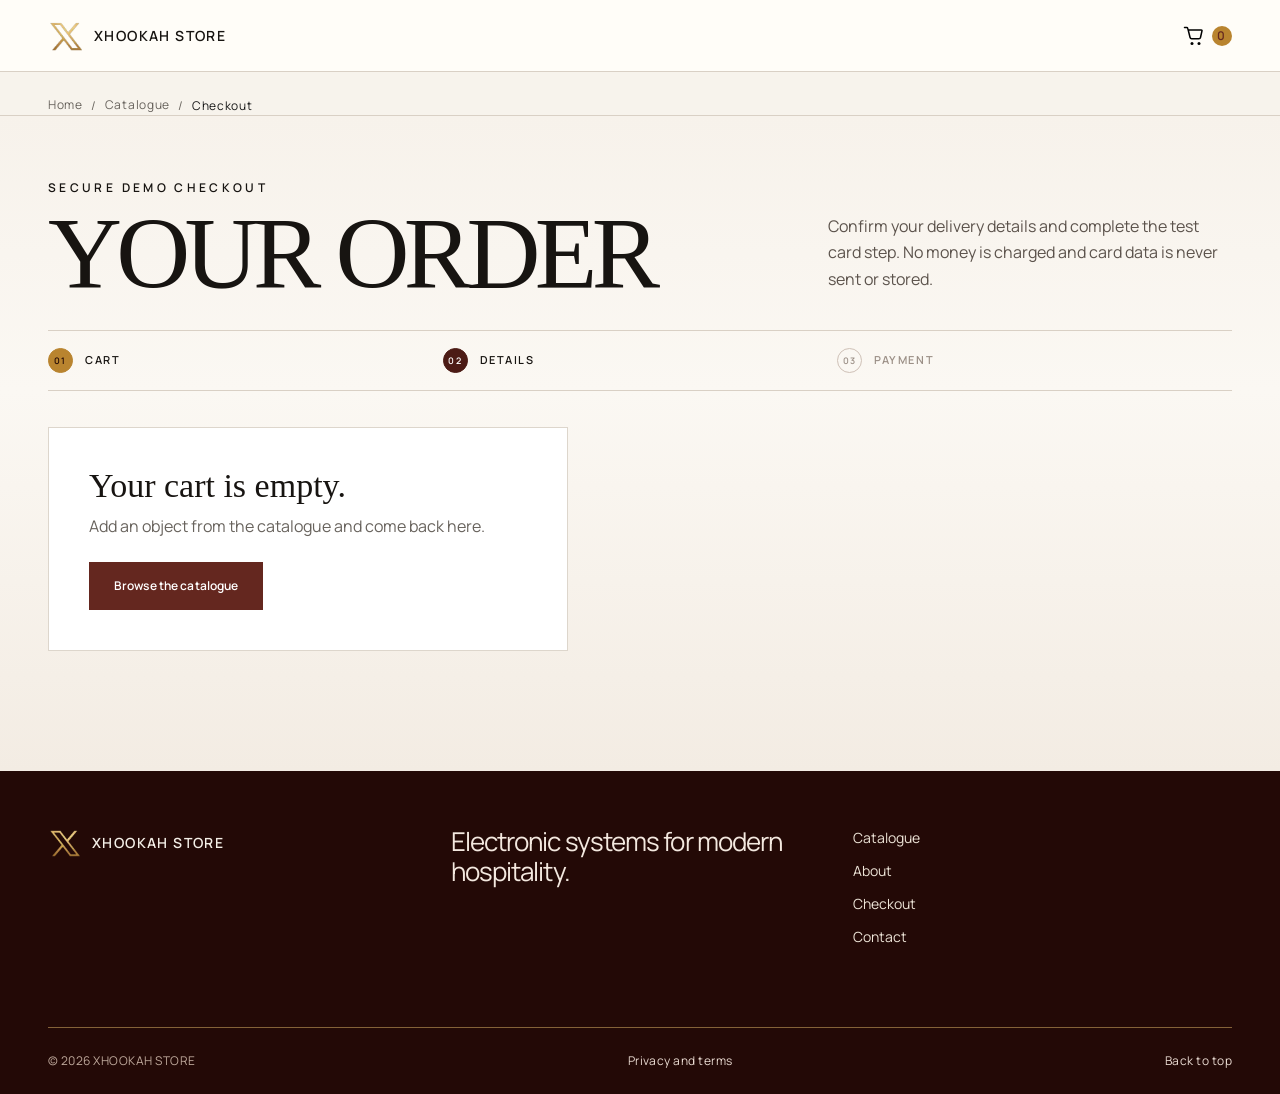
<file: checkout/index.html>
<!doctype html>
<html lang="en">
  <head>
    <meta charset="UTF-8" />
    <meta name="viewport" content="width=device-width, initial-scale=1" />
    <meta http-equiv="Cache-Control" content="no-cache, no-store, must-revalidate" />
    <meta http-equiv="Pragma" content="no-cache" />
    <meta http-equiv="Expires" content="0" />
    <meta name="theme-color" content="#4c1b15" />
    <meta name="description" content="Complete your X Hookah Store order request." />
    <meta name="robots" content="noindex" />
    <link rel="icon" type="image/webp" href="/assets/x-mark-CBIZKWVv.webp" />
    <title>Checkout — XHOOKAH STORE</title>
    <script type="module" crossorigin src="/assets/modulepreload-polyfill-B5Qt9EMX.js"></script>
    <script type="module" crossorigin src="/assets/app-BWwkDI-o.js"></script>
    <link rel="stylesheet" crossorigin href="/assets/app-ulNFb-ux.css">
  </head>
  <body data-page="checkout">
    <a class="skip-link" href="#main">Skip to content</a>
    <div class="topline"><span>THE X HOOKAH STORE EDIT</span><span>DESIGN OBJECTS FOR CONSIDERED SPACES</span></div>
    <header class="site-header is-scrolled" id="top">
      <a class="brand" href="/" aria-label="XHookah Store home"><img src="[data-uri]" width="34" height="34" alt="" /><span>XHOOKAH STORE</span></a>
      <div class="header-actions"><button type="button" class="selection-trigger" id="selection-trigger" aria-label="Open your cart"><svg class="header-cart-icon" viewBox="0 0 24 24" fill="none" aria-hidden="true" focusable="false"><path d="M2.5 3.5h2.2a1 1 0 0 1 .97.76L6.2 6m0 0 1.87 7.5a1.6 1.6 0 0 0 1.55 1.21h7.3a1.6 1.6 0 0 0 1.55-1.2L20 6.9a.7.7 0 0 0-.68-.9H6.2Z" stroke="currentColor" stroke-width="1.5" stroke-linecap="round" stroke-linejoin="round"/><circle cx="10" cy="19.5" r="1.5" fill="currentColor"/><circle cx="17" cy="19.5" r="1.5" fill="currentColor"/></svg><span id="selection-count" class="selection-count">0</span></button></div>
    </header>

    <main id="main">
      <nav class="breadcrumbs" aria-label="Breadcrumb"><div class="wrap"><a href="/">Home</a><span aria-hidden="true">/</span><a href="/#collection">Catalogue</a><span aria-hidden="true">/</span><span aria-current="page">Checkout</span></div></nav>

      <section class="checkout" aria-labelledby="checkout-title">
        <div class="wrap">
          <div class="checkout-head">
            <div>
              <p class="eyebrow">SECURE DEMO CHECKOUT</p>
              <h1 id="checkout-title">YOUR ORDER</h1>
            </div>
            <p class="checkout-lead">Confirm your delivery details and complete the test card step. No money is charged and card data is never sent or stored.</p>
          </div>
          <ol class="checkout-progress" aria-label="Checkout progress">
            <li class="is-complete"><span>01</span> Cart</li>
            <li class="is-current"><span>02</span> Details</li>
            <li><span>03</span> Payment</li>
          </ol>

          <div class="checkout-empty" data-cart-empty hidden>
            <h2>Your cart is empty.</h2>
            <p>Add an object from the catalogue and come back here.</p>
            <a class="button button-wine" href="/#collection">Browse the catalogue</a>
          </div>

          <div class="checkout-layout" id="checkout-layout">
            <form class="checkout-form" id="checkout-form" novalidate>
              <fieldset class="checkout-section">
                <legend><span>01</span> Contact details</legend>
                <div class="field-row">
                  <label>Full name<input name="name" autocomplete="name" required minlength="2" maxlength="120" /></label>
                  <label>Email address<input name="email" type="email" autocomplete="email" required maxlength="254" /></label>
                </div>
                <label>Phone or messenger <span>(optional)</span><input name="phone" autocomplete="tel" maxlength="40" /></label>
              </fieldset>
              <fieldset class="checkout-section">
                <legend><span>02</span> Delivery</legend>
                <label>City and country<input name="location" autocomplete="address-level2" maxlength="160" /></label>
                <label>Address <span>(optional — we can confirm it later)</span><textarea name="address" rows="2" autocomplete="street-address" maxlength="400"></textarea></label>
              </fieldset>
              <fieldset class="checkout-section">
                <legend><span>03</span> Order notes</legend>
                <label>Notes for our team <span>(optional)</span><textarea name="notes" rows="3" maxlength="2000" placeholder="Configuration, colour, deadline, questions"></textarea></label>
              </fieldset>
              <input name="website" class="honeypot" tabindex="-1" autocomplete="off" aria-hidden="true" />

            <!-- Safe presentation payment step. These inputs have no name attribute and
                 are never serialised, transmitted or stored. Only test cards are accepted. -->
            <section class="pay-demo" id="pay-demo" aria-labelledby="pay-demo-title">
              <div class="pay-demo-heading">
                <div><span class="pay-step">04</span><h2 id="pay-demo-title">Payment by card</h2></div>
                <span class="pay-security">TEST MODE</span>
              </div>
              <p class="pay-demo-flag" role="note">Use a test card below. Real card numbers are rejected; nothing is charged or stored.</p>
              <div class="pay-card" id="pay-card">
                <div class="pay-card-head"><span>Card details</span><span class="pay-brand" id="pay-brand">CARD</span></div>
                <label>Name on card<input id="pay-name" type="text" autocomplete="off" spellcheck="false" maxlength="80" placeholder="A. CARDHOLDER" required aria-describedby="pay-error" /></label>
                <label>Card number<input id="pay-number" type="text" inputmode="numeric" autocomplete="off" spellcheck="false" maxlength="23" placeholder="4242 4242 4242 4242" required aria-describedby="pay-error" /></label>
                <div class="field-row">
                  <label>Expiry<input id="pay-expiry" type="text" inputmode="numeric" autocomplete="off" maxlength="5" placeholder="MM/YY" required aria-describedby="pay-error" /></label>
                  <label>CVC<input id="pay-cvc" type="text" inputmode="numeric" autocomplete="off" maxlength="4" placeholder="123" required aria-describedby="pay-error" /></label>
                </div>
                <p class="pay-test-cards">Test cards: <button type="button" class="pay-fill" data-card="4242424242424242">4242 4242 4242 4242</button> succeeds · <button type="button" class="pay-fill" data-card="4000000000000002">4000 0000 0000 0002</button> is declined.</p>
              </div>
              <p class="pay-error" id="pay-error" role="alert"></p>
            </section>

              <p class="checkout-privacy">Your contact details are used only for this order. Test card details never leave this browser.</p>
              <button class="button button-wine checkout-submit" type="submit" id="checkout-submit">Complete test payment</button>
              <p id="checkout-status" role="status" aria-live="polite"></p>
            </form>

            <aside class="checkout-summary" aria-labelledby="summary-title">
              <div class="summary-heading"><p class="eyebrow">ORDER SUMMARY</p><h2 id="summary-title">Your cart</h2></div>
              <div id="checkout-items"></div>
              <div id="checkout-totals"></div>
              <a class="text-link" href="/#collection">Add another object</a>
            </aside>
          </div>

          <div class="checkout-done" id="checkout-done" hidden></div>
        </div>
      </section>
    </main>

    <footer class="footer concept-footer"><div class="wrap"><div class="footer-main"><a class="brand footer-brand" href="/"><img src="[data-uri]" width="32" height="32" alt="" /><span>XHOOKAH STORE</span></a><p>Electronic systems for modern hospitality.</p><nav aria-label="Footer navigation"><a href="/#collection">Catalogue</a><a href="/#about">About</a><a href="/checkout">Checkout</a><a href="mailto:info@xhookahworld.com">Contact</a></nav></div><div class="footer-bottom"><span>© <span id="year"></span> XHOOKAH STORE</span><a href="legal.html">Privacy and terms</a><a href="#top">Back to top</a></div></div></footer>

    <div class="drawer-backdrop" id="drawer-backdrop" hidden></div>
    <aside class="selection-drawer" id="selection-drawer" role="dialog" aria-modal="true" aria-labelledby="drawer-title" hidden>
      <div class="drawer-head"><div><p class="eyebrow">YOUR CART</p><h2 id="drawer-title">Cart <span id="drawer-count">0</span></h2></div><button type="button" class="close-button" id="drawer-close" aria-label="Close cart">Close</button></div>
      <div class="drawer-items" id="drawer-items"></div>
      <div class="drawer-foot"></div>
    </aside>
  </body>
</html>
</file>
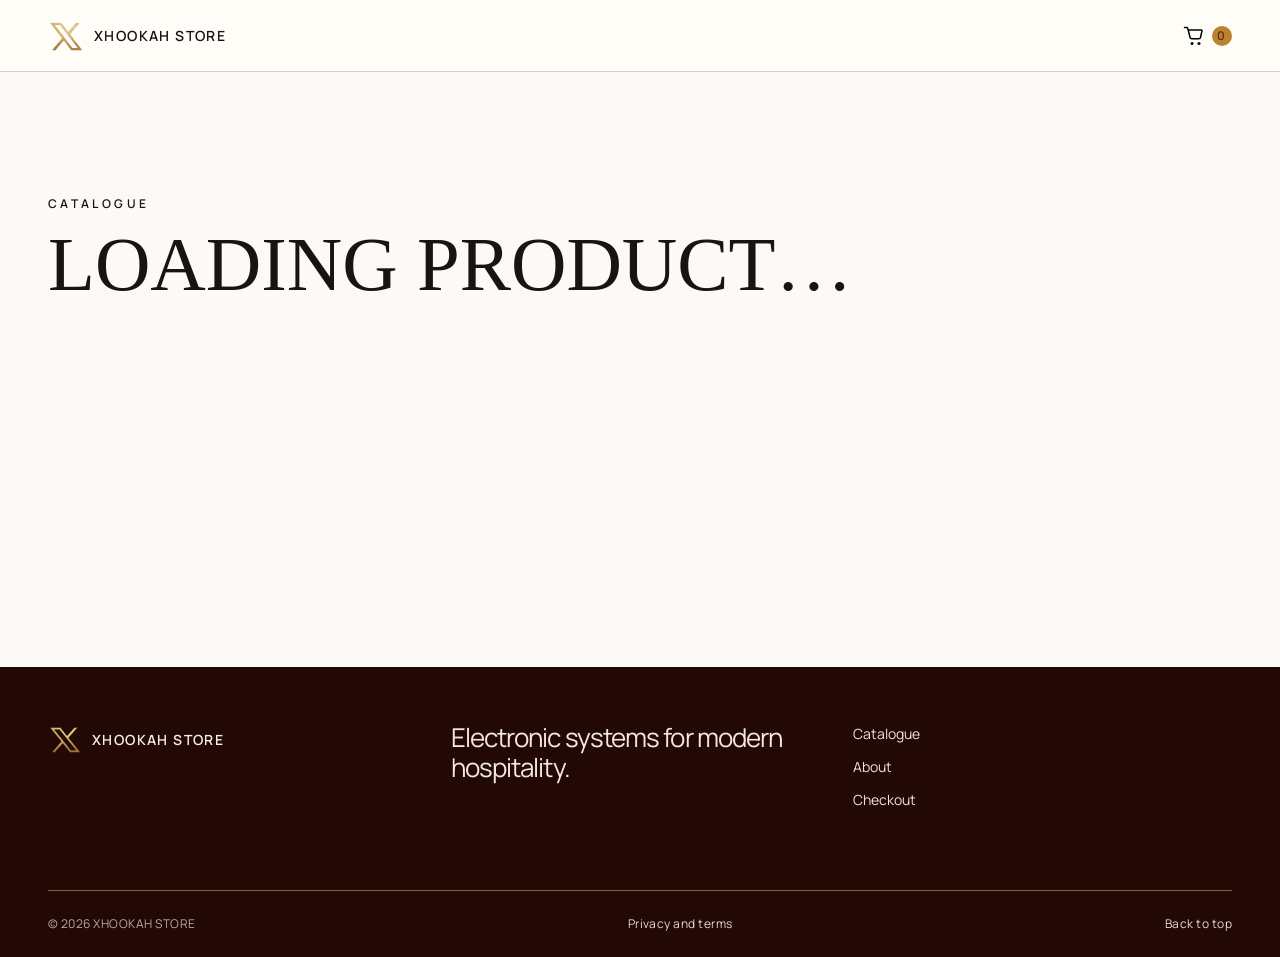
<file: product.html>
<!doctype html>
<html lang="en">
  <head>
    <meta charset="UTF-8" />
    <meta name="viewport" content="width=device-width, initial-scale=1" />
    <meta http-equiv="Cache-Control" content="no-cache, no-store, must-revalidate" />
    <meta http-equiv="Pragma" content="no-cache" />
    <meta http-equiv="Expires" content="0" />
    <meta name="theme-color" content="#4c1b15" />
    <meta name="description" content="Product from the XHOOKAH STORE collection." />
    <meta property="og:title" content="XHOOKAH STORE" />
    <meta property="og:description" content="Design objects for considered spaces." />
    <meta property="og:type" content="product" />
    <meta property="og:image" content="[data-uri]" />
    <link rel="canonical" href="" />
    <link rel="icon" type="image/webp" href="/assets/x-mark-CBIZKWVv.webp" />
    <title>Product — XHOOKAH STORE</title>
    <script type="module" crossorigin src="/assets/modulepreload-polyfill-B5Qt9EMX.js"></script>
    <script type="module" crossorigin src="/assets/app-BWwkDI-o.js"></script>
    <link rel="stylesheet" crossorigin href="/assets/app-ulNFb-ux.css">
  </head>
  <body data-page="product" data-product-id="">
    <a class="skip-link" href="#main">Skip to content</a>
    <div class="topline"><span>THE X HOOKAH STORE EDIT</span><span>DESIGN OBJECTS FOR CONSIDERED SPACES</span></div>
    <header class="site-header is-scrolled" id="top">
      <a class="brand" href="/" aria-label="XHookah Store home"><img src="[data-uri]" width="34" height="34" alt="" /><span>XHOOKAH STORE</span></a>
      <div class="header-actions"><button type="button" class="selection-trigger" id="selection-trigger" aria-label="Open your cart"><svg class="header-cart-icon" viewBox="0 0 24 24" fill="none" aria-hidden="true" focusable="false"><path d="M2.5 3.5h2.2a1 1 0 0 1 .97.76L6.2 6m0 0 1.87 7.5a1.6 1.6 0 0 0 1.55 1.21h7.3a1.6 1.6 0 0 0 1.55-1.2L20 6.9a.7.7 0 0 0-.68-.9H6.2Z" stroke="currentColor" stroke-width="1.5" stroke-linecap="round" stroke-linejoin="round"/><circle cx="10" cy="19.5" r="1.5" fill="currentColor"/><circle cx="17" cy="19.5" r="1.5" fill="currentColor"/></svg><span id="selection-count" class="selection-count">0</span></button></div>
    </header>
    <main id="main"><section class="pdp"><div class="wrap product-page-state" aria-live="polite"><p class="eyebrow">CATALOGUE</p><h1>Loading product…</h1></div></section></main>
    <footer class="footer concept-footer"><div class="wrap"><div class="footer-main"><a class="brand footer-brand" href="/"><img src="[data-uri]" width="32" height="32" alt="" /><span>XHOOKAH STORE</span></a><p>Electronic systems for modern hospitality.</p><nav aria-label="Footer navigation"><a href="/#collection">Catalogue</a><a href="/#about">About</a><a href="/checkout">Checkout</a></nav></div><div class="footer-bottom"><span>© <span id="year"></span> XHOOKAH STORE</span><a href="/legal.html">Privacy and terms</a><a href="#top">Back to top</a></div></div></footer>
    <div class="sticky-cta" id="sticky-cta" hidden></div>
    <div class="drawer-backdrop" id="drawer-backdrop" hidden></div>
    <aside class="selection-drawer" id="selection-drawer" role="dialog" aria-modal="true" aria-labelledby="drawer-title" hidden><div class="drawer-head"><div><p class="eyebrow">YOUR CART</p><h2 id="drawer-title">Cart <span id="drawer-count">0</span></h2></div><button type="button" class="close-button" id="drawer-close" aria-label="Close cart">Close</button></div><div class="drawer-items" id="drawer-items"></div><div class="drawer-foot"></div></aside>
  </body>
</html>
</file>
<file: assets/app-ulNFb-ux.css>
@font-face{font-family:Manrope;src:url(/assets/manrope-400-PaqtzbVb.woff2) format("woff2");font-style:normal;font-weight:400;font-display:swap}@font-face{font-family:Manrope;src:url(/assets/manrope-600-4f0koTD-.woff2) format("woff2");font-style:normal;font-weight:600;font-display:swap}:root{--wine:#4a201a;--wine-dark:#321510;--tobacco:#1a0f0c;--ivory:#f7efe4;--cream:#ead8c2;--gold:#d9ad64;--white:#fff;--ink:#1d1714;--soft:#766c65;--line:#e9e3de;--ease:cubic-bezier(.32,.72,0,1);--display:Cormorant,Georgia,serif;--body:Manrope,sans-serif}*{box-sizing:border-box}html{scroll-behavior:smooth;scroll-padding-top:88px}body{margin:0;color:var(--ink);background:var(--white);font:400 16px/1.5 var(--body);-webkit-font-smoothing:antialiased}body.locked{overflow:hidden}button,input{font:inherit}button{cursor:pointer}a{color:inherit;text-decoration:none}img{max-width:100%;display:block}button:focus-visible,a:focus-visible,input:focus-visible{outline:2px solid var(--gold);outline-offset:4px}::selection{background:var(--gold);color:var(--tobacco)}.sr-only{position:absolute;width:1px;height:1px;padding:0;margin:-1px;overflow:hidden;clip:rect(0,0,0,0);white-space:nowrap;border:0}.skip-link{position:absolute;left:16px;top:-80px;z-index:100;background:var(--ivory);padding:8px 16px}.skip-link:focus{top:16px}.wrap{width:min(100% - 96px,1440px);margin-inline:auto}.topline{height:32px;padding:0 48px;background:var(--wine);color:var(--ivory);display:flex;align-items:center;justify-content:space-between;font-size:12px;font-weight:600;letter-spacing:.18em}.site-header{position:relative;z-index:20;min-height:80px;padding:0 48px;background:#fffffffa;display:flex;align-items:center;justify-content:space-between;border-bottom:1px solid var(--line)}.brand{display:inline-flex;align-items:center;gap:12px;white-space:nowrap;font-size:14px;font-weight:600;letter-spacing:.19em}.brand img{object-fit:contain}.brand em{font-style:normal;color:var(--wine)}.desktop-nav{display:flex;align-items:center;gap:48px;margin-left:auto;margin-right:auto}.desktop-nav a,.header-actions button{font-size:12px;font-weight:600;letter-spacing:.12em;text-transform:uppercase}.desktop-nav a{padding:8px 0;position:relative}.desktop-nav a:after{content:"";position:absolute;left:0;bottom:0;width:0;height:1px;background:var(--wine)}.desktop-nav a:hover:after,.desktop-nav a[aria-current]:after{width:100%}.header-actions{display:flex;align-items:center;gap:24px}.text-action,.selection-trigger,.menu-toggle{background:none;border:0;padding:8px 0;color:var(--ink)}.text-action:hover,.selection-trigger:hover{color:var(--wine)}.selection-trigger{display:flex;align-items:center;gap:8px}.selection-count{display:inline-flex;justify-content:center;align-items:center;min-width:24px;height:24px;border:1px solid var(--wine);border-radius:50%;font-size:12px;color:var(--wine)}.menu-toggle{display:none;position:relative;width:32px;height:32px}.menu-toggle span{position:absolute;left:2px;width:28px;height:1px;background:var(--ink);transition:transform .7s var(--ease)}.menu-toggle span:first-child{top:12px}.menu-toggle span:last-child{top:20px}.menu-toggle[aria-expanded=true] span:first-child{transform:translateY(4px) rotate(45deg)}.menu-toggle[aria-expanded=true] span:last-child{transform:translateY(-4px) rotate(-45deg)}.mobile-nav{position:absolute;top:100%;left:0;right:0;background:var(--white);padding:24px 48px 32px;box-shadow:0 24px 32px #1a0f0c1f}.mobile-nav:not([hidden]){display:grid;gap:24px}.mobile-nav a{font-family:var(--display);font-size:36px;line-height:1}.hero{position:relative;isolation:isolate;min-height:min(780px,calc(100svh - 112px));background:var(--tobacco);color:var(--white);overflow:hidden}.hero-video,.hero-shade{position:absolute;inset:0;width:100%;height:100%;z-index:-2}.hero-video{object-fit:cover;object-position:58% center}.hero-shade{z-index:-1;background:linear-gradient(90deg,#120706db,#1b0908b0 37%,#1105041f 70%),linear-gradient(0deg,rgba(18,7,6,.55),transparent 30%)}.hero-content{min-height:inherit;display:flex;align-items:center;justify-content:space-between;padding-top:80px;padding-bottom:96px}.hero-copy{max-width:680px}.eyebrow{margin:0 0 24px;font-size:12px;line-height:16px;font-weight:600;letter-spacing:.24em;text-transform:uppercase;color:var(--wine)}.eyebrow.light{color:var(--gold)}.hero h1{margin:0;font:500 clamp(72px,8.3vw,128px)/.88 var(--display);letter-spacing:-.045em;text-wrap:balance}.hero h1 span{color:var(--cream)}.hero-lead{max-width:460px;margin:32px 0 40px;color:#f0e5da;font-size:18px;line-height:28px;text-wrap:pretty}.button{display:inline-flex;align-items:center;justify-content:space-between;gap:48px;min-height:56px;padding:12px 24px;border:1px solid transparent;font-size:14px;font-weight:600;letter-spacing:.12em;text-transform:uppercase;transition:background .7s var(--ease),color .7s var(--ease),transform .7s var(--ease),border-color .7s var(--ease)}.button:hover{transform:translateY(-3px)}.button:active{transform:translateY(1px)}.button-cream{background:var(--cream);color:var(--tobacco)}.button-cream:hover{background:var(--white)}.button-wine{background:var(--wine);color:var(--white)}.button-wine:hover{background:var(--wine-dark)}.button:disabled{opacity:.45;cursor:not-allowed;transform:none}.hero-aside{align-self:flex-end;margin:0 0 80px auto;padding-left:24px;border-left:1px solid var(--gold);font-size:12px;font-weight:600;letter-spacing:.22em;line-height:2.1}.hero-bottom{position:absolute;left:0;right:0;bottom:24px;display:flex;justify-content:space-between;color:var(--cream);font-size:12px;letter-spacing:.17em;font-weight:600}.collection{padding:96px 0 64px;background:var(--white)}.collection-heading{display:flex;align-items:end;justify-content:space-between;gap:64px;padding-bottom:48px}.collection-heading h2{margin:0;font:500 clamp(60px,6vw,96px)/.88 var(--display);letter-spacing:-.04em;text-wrap:balance}.collection-heading h2 span{color:var(--wine)}.collection-heading>p{max-width:360px;margin:0 0 8px;color:var(--soft);font-size:16px;line-height:24px;text-wrap:pretty}.collection-tools{min-height:64px;display:flex;justify-content:space-between;align-items:center;border-top:1px solid var(--line);border-bottom:1px solid var(--line);gap:24px}.filters{display:flex;align-items:center;gap:32px;overflow-x:auto}.filter{white-space:nowrap;border:0;background:none;padding:20px 0;color:var(--soft);font-size:12px;letter-spacing:.14em;font-weight:600;text-transform:uppercase;position:relative;transition:color .7s var(--ease)}.filter:hover,.filter.active{color:var(--wine)}.filter:after{position:absolute;bottom:0;left:0;content:"";height:2px;width:0;background:var(--wine)}.filter.active:after{width:100%}.filter span{font-size:12px;color:var(--soft);vertical-align:top}.product-search{position:relative;min-width:230px}.product-search input{width:100%;height:40px;padding:8px 32px 8px 12px;border:1px solid var(--line);border-radius:0;background:var(--white);font-size:14px}.product-search>span:last-child{position:absolute;right:12px;top:2px;font-size:24px}.product-grid{display:grid;grid-template-columns:repeat(4,minmax(0,1fr));gap:24px;padding-top:32px}.product-card{min-width:0}.product-media{position:relative;aspect-ratio:4/5;overflow:hidden;background:#faf7f2;cursor:pointer}.product-media img{width:100%;height:100%;object-fit:cover;transition:transform 1s var(--ease)}.product-media:hover img{transform:scale(1.045)}.product-media button{position:absolute;inset:0;width:100%;height:100%;border:0;background:transparent;opacity:0}.product-index{position:absolute;top:16px;left:16px;font-size:12px;font-weight:600;letter-spacing:.13em;color:var(--wine);pointer-events:none}.product-meta{display:flex;justify-content:space-between;align-items:baseline;gap:8px;padding-top:24px}.product-category{color:var(--soft);font-size:12px;letter-spacing:.14em;text-transform:uppercase}.product-name{margin:8px 0;font:500 36px/1 var(--display);letter-spacing:-.025em}.product-description{min-height:48px;margin:0 0 24px;color:var(--soft);font-size:14px;line-height:20px;text-wrap:pretty}.product-card-footer{display:flex;align-items:center;justify-content:space-between;gap:8px;padding-top:16px;border-top:1px solid var(--line)}.price-note{font-size:12px;color:var(--wine);letter-spacing:.04em}.add-button{padding:8px 0;border:0;background:none;color:var(--wine);font-size:12px;font-weight:600;letter-spacing:.12em;text-transform:uppercase;transition:transform .7s var(--ease)}.add-button:hover{transform:translate(3px)}.add-button:active{transform:translate(0)}.empty-state{text-align:center;padding:64px 0}.empty-state p{font:500 36px/1 var(--display)}.collection-bottom{display:flex;justify-content:space-between;gap:16px;margin-top:64px;padding-top:24px;border-top:1px solid var(--line);font-size:12px;letter-spacing:.16em;color:var(--soft)}.statement{background:var(--wine);color:var(--ivory);padding:96px 0}.statement .wrap{max-width:1100px}.statement p:last-child{margin:0;font:500 clamp(48px,5.8vw,96px)/.95 var(--display);letter-spacing:-.035em;text-wrap:balance}.statement-word{opacity:.35;transition:opacity .8s var(--ease)}.statement-word.active{opacity:1}.approach{display:grid;grid-template-columns:1fr 1fr;min-height:640px;background:var(--ivory)}.approach-image{position:relative;min-height:640px;overflow:hidden;background:var(--tobacco)}.approach-image img,.approach-video{position:absolute;inset:0;width:100%;height:100%;object-fit:cover;object-position:center}.approach-video{z-index:1}.approach-content{display:flex;flex-direction:column;justify-content:center;align-items:flex-start;padding:80px clamp(48px,7vw,120px)}.approach-content h2{margin:0 0 32px;font:500 clamp(60px,6vw,96px)/.9 var(--display);letter-spacing:-.035em;text-wrap:balance}.approach-content>p:not(.eyebrow){max-width:530px;margin:0 0 24px;color:#5c504a;line-height:1.7;text-wrap:pretty}.text-link{border:0;border-bottom:1px solid var(--wine);padding:0 0 8px;background:none;color:var(--wine);font-size:14px;font-weight:600;letter-spacing:.12em;text-transform:uppercase;transition:gap .7s var(--ease)}.text-link span{display:inline-block;margin-left:24px;transition:transform .7s var(--ease)}.text-link:hover span{transform:translate(3px,-3px)}.approach .text-link{margin-top:24px}.contact{background:var(--tobacco);color:var(--ivory);padding:96px 0}.contact-layout{display:flex;justify-content:space-between;gap:64px}.contact h2{margin:0;font:500 clamp(60px,6vw,96px)/.9 var(--display);letter-spacing:-.035em;text-wrap:balance}.contact-side{display:flex;flex-direction:column;align-items:flex-start;justify-content:end;max-width:360px}.contact-side p{margin:0 0 32px;color:var(--cream);font-size:18px;line-height:28px}.contact-email{margin-top:24px;color:var(--cream);border-bottom:1px solid var(--gold);font-size:14px}.footer{background:#130c0a;color:var(--ivory);padding:48px 0 24px}.footer-main{display:grid;grid-template-columns:1fr 1fr 1fr;gap:24px;align-items:start;padding-bottom:80px}.footer-brand{color:var(--ivory)}.footer-main>p{margin:0;font:500 36px/1 var(--display)}.footer-main nav{display:flex;flex-direction:column;align-items:flex-start;gap:12px;font-size:14px;color:var(--cream)}.footer-main a:hover,.footer-bottom a:hover{color:var(--gold)}.footer-bottom{display:flex;justify-content:space-between;gap:24px;padding-top:24px;border-top:1px solid rgba(247,239,228,.22);font-size:12px;letter-spacing:.04em;color:#b8a79a}.footer-bottom a{color:var(--ivory);white-space:nowrap}.drawer-backdrop{position:fixed;inset:0;z-index:90;background:#1208069e;-webkit-backdrop-filter:blur(4px);backdrop-filter:blur(4px)}.selection-drawer{position:fixed;right:0;top:0;bottom:0;z-index:91;width:min(100%,520px);display:flex;flex-direction:column;background:var(--white);box-shadow:-16px 0 48px #0000002e;animation:drawer-in .7s var(--ease)}.selection-drawer[hidden],.drawer-backdrop[hidden]{display:none}.drawer-head{display:flex;justify-content:space-between;align-items:start;padding:32px;border-bottom:1px solid var(--line)}.drawer-head .eyebrow{margin-bottom:8px}.drawer-head h2{margin:0;font:500 48px/1 var(--display)}.drawer-head h2 span{font:600 14px/1 var(--body);vertical-align:top;color:var(--wine)}.close-button{border:0;background:none;font:400 36px/1 var(--body);color:var(--wine);padding:0 8px}.close-button:hover{transform:rotate(90deg);transition:transform .7s var(--ease)}.drawer-items{flex:1;overflow:auto;padding:8px 32px}.drawer-empty{padding:48px 0;color:var(--soft);text-align:center}.drawer-empty h3{color:var(--ink);font:500 36px/1 var(--display);margin:0 0 16px}.drawer-item{display:grid;grid-template-columns:80px 1fr auto;gap:16px;align-items:center;padding:16px 0;border-bottom:1px solid var(--line)}.drawer-item img{width:80px;height:100px;object-fit:cover}.drawer-item h3{font:500 24px/1 var(--display);margin:0 0 8px}.drawer-item p{font-size:12px;color:var(--soft);margin:0}.drawer-item button{align-self:start;border:0;background:none;color:var(--wine);font-size:18px}.drawer-foot{padding:24px 32px 32px;border-top:1px solid var(--line)}.drawer-foot p{margin:0 0 16px;font-size:12px;color:var(--soft)}.drawer-foot .button{width:100%}.product-dialog{width:min(900px,calc(100% - 32px));max-height:calc(100svh - 32px);padding:0;border:0;background:var(--white);box-shadow:0 32px 96px #00000040}.product-dialog::backdrop{background:#120806b3;-webkit-backdrop-filter:blur(4px);backdrop-filter:blur(4px)}.dialog-close{position:absolute;right:16px;top:16px;z-index:1}.dialog-body{display:grid;grid-template-columns:1fr 1fr}.dialog-body>img{width:100%;height:100%;max-height:700px;object-fit:cover}.dialog-copy{display:flex;flex-direction:column;align-items:flex-start;justify-content:center;padding:48px}.dialog-copy h2{margin:0 0 24px;font:500 60px/.9 var(--display)}.dialog-copy p:not(.eyebrow){color:var(--soft);line-height:1.7}.dialog-copy .button{margin-top:32px}.reveal{opacity:0;transform:translateY(32px);filter:blur(4px);transition:opacity .9s var(--ease),transform .9s var(--ease),filter .9s var(--ease)}.reveal.in-view{opacity:1;transform:none;filter:none}@keyframes drawer-in{0%{transform:translate(100%)}to{transform:translate(0)}}@media(max-width:1200px){.desktop-nav{gap:24px}.site-header,.topline{padding-inline:32px}.wrap{width:min(100% - 64px,1440px)}.product-grid{gap:16px}.product-name{font-size:30px}}@media(max-width:900px){.desktop-nav{display:none}.menu-toggle{display:block}.hero{min-height:720px}.hero h1{font-size:96px}.hero-aside{display:none}.product-grid{grid-template-columns:repeat(2,minmax(0,1fr));gap:48px 24px}.approach-content{padding:64px 48px}.approach-image{min-height:560px}.contact-layout{display:block}.contact-side{margin-top:48px;max-width:560px}.footer-main{grid-template-columns:1fr 1fr}.footer-main nav{grid-column:2}}@media(max-width:640px){html{scroll-padding-top:68px}.topline{height:28px;padding-inline:20px;font-size:10px}.topline span:last-child{display:none}.site-header{min-height:68px;padding-inline:20px}.brand{font-size:12px;gap:8px;letter-spacing:.12em}.brand img{width:28px;height:28px}.header-actions{gap:16px}.search-toggle{display:none}.selection-trigger{font-size:0!important;gap:0}.selection-count{font-size:12px}.mobile-nav{padding-inline:24px}.wrap{width:calc(100% - 40px)}.hero{min-height:calc(100svh - 96px);max-height:760px}.hero-video{object-position:58% center}.hero-shade{background:linear-gradient(0deg,#120706e0,#12070661 55%,#12070633)}.hero-content{align-items:end;padding:80px 0 112px}.hero h1{font-size:72px;line-height:.92}.hero-lead{margin:24px 0 32px;font-size:16px;line-height:24px}.hero-bottom{bottom:16px;font-size:10px}.hero-bottom span:first-child{display:none}.collection{padding:80px 0 48px}.collection-heading{display:block;padding-bottom:32px}.collection-heading h2{font-size:60px}.collection-heading>p{margin-top:24px;font-size:14px}.collection-tools{display:block;min-height:0}.filters{gap:24px}.filter{padding-block:16px;font-size:10px}.product-search{display:block;margin:12px 0}.product-grid{grid-template-columns:repeat(2,minmax(0,1fr));gap:40px 12px;padding-top:24px}.product-index{left:8px;top:8px;font-size:10px}.product-meta{padding-top:12px}.product-category{font-size:10px}.product-name{font-size:24px;margin:8px 0}.product-description{font-size:12px;line-height:16px;min-height:64px;margin-bottom:16px}.product-card-footer{align-items:flex-end;flex-direction:column-reverse;gap:4px;padding-top:12px}.add-button,.price-note{font-size:10px}.collection-bottom{margin-top:48px;font-size:10px}.collection-bottom span:last-child{text-align:right}.statement{padding:80px 0}.statement p:last-child{font-size:48px}.approach{grid-template-columns:1fr}.approach-image{min-height:0;height:440px}.approach-content{padding:64px 20px 80px}.approach-content h2{font-size:60px}.contact{padding:80px 0}.contact h2{font-size:60px}.contact-side p{font-size:16px;line-height:24px}.footer{padding-top:48px}.footer-main{grid-template-columns:1fr;gap:24px;padding-bottom:64px}.footer-main nav{grid-column:auto}.footer-bottom{display:grid;gap:12px;font-size:10px}.dialog-body{grid-template-columns:1fr}.dialog-body>img{height:320px}.dialog-copy{padding:32px}.dialog-copy h2{font-size:48px}.drawer-head,.drawer-items,.drawer-foot{padding-left:20px;padding-right:20px}}@media(max-width:390px){.hero h1{font-size:60px}.button{gap:16px;padding-inline:16px}.product-name{font-size:20px}.product-description{min-height:80px}}@media(prefers-reduced-motion:reduce){html{scroll-behavior:auto}.hero-video{display:none}*,*:before,*:after{animation-duration:.01ms!important;transition-duration:.01ms!important;scroll-behavior:auto!important}.reveal{opacity:1;transform:none;filter:none}.statement-word{opacity:1}}.hero{display:grid;grid-template-columns:minmax(0,44%) minmax(0,56%);min-height:720px;max-height:none;background:var(--wine)}.hero-copy{max-width:none;min-height:720px;padding:80px clamp(32px,5vw,96px) 32px;display:flex;flex-direction:column;justify-content:space-between;background:var(--wine)}.hero-copy-inner{margin:auto 0;max-width:620px}.hero h1{font-size:clamp(72px,7.5vw,112px)}.hero-lead{color:var(--ivory)}.hero-copy-foot{display:flex;justify-content:space-between;gap:16px;margin:0;padding-top:24px;border-top:1px solid rgba(247,239,228,.3);font-size:12px;letter-spacing:.15em;color:var(--cream)}.hero-media{position:relative;min-height:720px;background:var(--tobacco);overflow:hidden}.hero-poster,.hero-video{position:absolute;inset:0;width:100%;height:100%}.hero-poster img,.hero-video{width:100%;height:100%;object-fit:cover;object-position:center}.hero-video{z-index:1}.hero-film-label{position:absolute;z-index:2;left:32px;right:32px;bottom:32px;display:flex;align-items:end;justify-content:space-between;gap:16px;color:var(--ivory);font-size:12px;letter-spacing:.18em}.hero-film-label strong{font-size:14px;font-weight:600}.categories{padding:96px 0;background:var(--ivory)}.categories-head{display:grid;grid-template-columns:1fr 1fr;column-gap:64px;align-items:end;margin-bottom:40px}.categories-head .eyebrow{grid-column:1/-1}.categories-head h2{margin:0;font:500 clamp(60px,5vw,80px)/.93 var(--display);letter-spacing:-.035em;text-wrap:balance}.categories-head>p:last-child{max-width:390px;margin:0 0 8px;color:#5c504a;font-size:16px;line-height:24px;text-wrap:pretty}.category-grid{display:grid;grid-template-columns:repeat(3,minmax(0,1fr));gap:16px}.category-card{position:relative;display:block;height:450px;overflow:hidden;background:var(--tobacco);color:var(--ivory)}.category-card:after{content:"";position:absolute;inset:0;background:#1108064d;transition:background .7s var(--ease)}.category-card:hover:after{background:#1108066b}.category-card img{width:100%;height:100%;object-fit:cover;transition:transform 1s var(--ease)}.category-card:hover img{transform:scale(1.045)}.category-card:nth-child(1) img,.category-card:nth-child(2) img{object-position:30% center}.category-card-copy{position:absolute;z-index:1;inset:auto 24px 24px;display:flex;flex-direction:column;align-items:flex-start;gap:16px;text-shadow:0 1px 12px rgba(0,0,0,.5)}.category-card-copy small{font-size:12px;font-weight:600;letter-spacing:.18em}.category-card-copy strong{max-width:300px;font:500 48px/.94 var(--display);letter-spacing:-.025em;text-wrap:balance}.category-card-copy>span{padding-bottom:8px;border-bottom:1px solid var(--gold);font-size:12px;font-weight:600;letter-spacing:.12em;text-transform:uppercase}.approach-image img{object-position:center}.selection-process{padding:96px 0;background:var(--white)}.process-intro{display:grid;grid-template-columns:1fr 1fr;gap:24px 64px;align-items:end;margin-bottom:64px}.process-intro .eyebrow{grid-column:1/-1;margin:0}.process-intro h2{margin:0;font:500 clamp(60px,5.5vw,88px)/.93 var(--display);letter-spacing:-.035em;text-wrap:balance}.process-intro>p:last-child{max-width:400px;margin:0 0 8px;color:var(--soft);font-size:16px;line-height:24px}.process-steps{display:grid;grid-template-columns:repeat(3,minmax(0,1fr));gap:32px}.process-steps article{padding-top:24px;border-top:1px solid var(--wine)}.process-steps article>span{font:500 72px/.9 var(--display);color:var(--wine)}.process-steps h3{margin:32px 0 16px;font:500 36px/1 var(--display);text-wrap:balance}.process-steps p{max-width:340px;margin:0;color:var(--soft);font-size:14px;line-height:24px;text-wrap:pretty}.faq{padding:96px 0;background:var(--ivory)}.faq-layout{display:grid;grid-template-columns:1fr 1.1fr;gap:96px}.faq h2{margin:0 0 24px;font:500 clamp(60px,5.5vw,88px)/.93 var(--display);letter-spacing:-.035em;text-wrap:balance}.faq-layout>div:first-child>p:last-child{max-width:360px;margin:0;color:#5c504a}.faq-list{border-top:1px solid rgba(74,32,26,.22)}.faq-list details{border-bottom:1px solid rgba(74,32,26,.22)}.faq-list summary{list-style:none;display:flex;justify-content:space-between;gap:24px;align-items:center;padding:24px 0;cursor:pointer;font-size:16px;font-weight:600;text-wrap:pretty}.faq-list summary::-webkit-details-marker{display:none}.faq-list summary span{color:var(--wine);font-size:24px;font-weight:400;transition:transform .7s var(--ease)}.faq-list details[open] summary span{transform:rotate(45deg)}.faq-list details p{max-width:600px;margin:0;padding:0 48px 24px 0;color:#5c504a;font-size:14px;line-height:24px;text-wrap:pretty}@media(max-width:1100px){.hero{grid-template-columns:48% 52%}.hero-copy{padding-inline:48px}.hero h1{font-size:72px}.category-card{height:380px}.category-card-copy strong{font-size:36px}}@media(max-width:900px){.hero,.hero-copy,.hero-media{min-height:640px}.hero-copy{padding:64px 32px 32px}.hero h1{font-size:60px}.hero-lead{font-size:16px;line-height:24px}.hero .button{gap:16px}.categories-head,.process-intro{grid-template-columns:1fr}.categories-head>p:last-child,.process-intro>p:last-child{max-width:620px}.category-grid{gap:8px}.category-card{height:350px}.category-card-copy{inset:auto 16px 16px}.category-card-copy strong{font-size:30px}.faq-layout{gap:48px}}@media(max-width:640px){.hero{display:flex;flex-direction:column;min-height:0;max-height:none}.hero-copy{min-height:0;padding:64px 20px 24px}.hero-copy-inner{margin:0}.hero h1{font-size:60px}.hero-lead{max-width:420px;margin:24px 0 32px}.hero-copy-foot{margin-top:64px}.hero-media{min-height:0;height:490px}.hero-poster img,.hero-video{object-position:center 42%}.hero-film-label{left:20px;right:20px;bottom:20px;font-size:10px}.hero-film-label strong{font-size:12px}.categories{padding:80px 0}.categories-head{gap:16px;margin-bottom:32px}.categories-head h2{font-size:60px}.categories-head>p:last-child{font-size:14px}.category-grid{display:flex;overflow-x:auto;scroll-snap-type:x mandatory;gap:12px;margin-right:-20px;padding-right:20px}.category-card{flex:0 0 78vw;max-width:360px;height:440px;scroll-snap-align:start}.category-card-copy strong{font-size:48px}.selection-process{padding:80px 0}.process-intro{gap:16px;margin-bottom:48px}.process-intro h2{font-size:60px}.process-steps{grid-template-columns:1fr;gap:40px}.process-steps article>span{font-size:60px}.process-steps h3{margin-top:16px;font-size:30px}.faq{padding:80px 0}.faq-layout{grid-template-columns:1fr;gap:48px}.faq h2{font-size:60px}}@media(prefers-reduced-motion:reduce){.hero{background:var(--wine)}.hero-video{display:none}.hero-poster{display:block}}.site-header{position:sticky;top:0;background:var(--tobacco);border-bottom-color:#f7efe42e;color:var(--ivory);transition:background .7s var(--ease),color .7s var(--ease),border-color .7s var(--ease)}.site-header .brand em{color:var(--gold);transition:color .7s var(--ease)}.site-header .desktop-nav a:after{background:var(--gold)}.site-header .text-action,.site-header .selection-trigger,.site-header .menu-toggle{color:var(--ivory);transition:color .7s var(--ease)}.site-header .text-action:hover,.site-header .selection-trigger:hover{color:var(--gold)}.site-header .selection-count{border-color:var(--gold);color:var(--gold);transition:border-color .7s var(--ease),color .7s var(--ease)}.site-header .menu-toggle span{background:var(--ivory);transition:transform .7s var(--ease),background .7s var(--ease)}.site-header .mobile-nav{background:var(--tobacco);color:var(--ivory);transition:background .7s var(--ease),color .7s var(--ease)}.site-header.is-scrolled{background:#fffffffa;border-bottom-color:var(--line);color:var(--ink);box-shadow:0 8px 24px #1a0f0c12}.site-header.is-scrolled .brand em{color:var(--wine)}.site-header.is-scrolled .desktop-nav a:after{background:var(--wine)}.site-header.is-scrolled .text-action,.site-header.is-scrolled .selection-trigger,.site-header.is-scrolled .menu-toggle{color:var(--ink)}.site-header.is-scrolled .text-action:hover,.site-header.is-scrolled .selection-trigger:hover{color:var(--wine)}.site-header.is-scrolled .selection-count{border-color:var(--wine);color:var(--wine)}.site-header.is-scrolled .menu-toggle span{background:var(--ink)}.site-header.is-scrolled .mobile-nav{background:var(--white);color:var(--ink)}.topline{position:fixed;top:0;left:0;right:0;z-index:35;background:#1b1b1beb;border-bottom:1px solid rgba(255,255,255,.13);transition:transform .5s var(--ease)}.site-header{position:fixed;top:32px;left:0;right:0;z-index:34;background:#1c1c1dd6;border-bottom-color:#fff3;backdrop-filter:blur(16px);-webkit-backdrop-filter:blur(16px);transition:background .5s var(--ease),color .5s var(--ease)}body:has(.site-header.is-scrolled) .topline{transform:translateY(-100%)}.site-header.is-scrolled{top:0}.hero{display:block;min-height:100svh;height:min(900px,100svh);max-height:none;background:#151515;isolation:isolate}.hero:after{content:"";position:absolute;z-index:1;inset:0;pointer-events:none;background:linear-gradient(90deg,#09090ad1,#0d0d0ea6 29%,#0d0d0e3b 64%,#0a0a0a1f),linear-gradient(0deg,rgba(4,4,4,.55),transparent 26%,transparent 70%,rgba(0,0,0,.15))}.hero-media,.hero-poster,.hero-video{position:absolute;inset:0;width:100%;height:100%;min-height:0}.hero-poster img,.hero-video{width:100%;height:100%;object-fit:cover;object-position:center 54%}.hero-copy{position:relative;z-index:2;width:min(100%,780px);max-width:none;min-height:100%;padding:160px 0 40px max(48px,calc((100vw - 1440px)/2));display:flex;justify-content:space-between;background:transparent}.hero-copy-inner{max-width:650px;margin:auto 0}.hero h1{font-size:clamp(76px,8.4vw,132px);text-shadow:0 3px 30px rgba(0,0,0,.12)}.hero-lead{max-width:440px;color:#f3e9df}.hero-copy-foot{width:min(100%,530px);border-top-color:#ffffff59}.hero-film-label{z-index:2;left:auto;right:48px;bottom:40px;gap:24px}.feature-chapter{display:grid;grid-template-columns:1fr 1fr;min-height:680px;background:#252323;color:var(--ivory)}.feature-chapter-copy{display:flex;flex-direction:column;align-items:flex-start;justify-content:center;padding:80px clamp(48px,7vw,120px)}.feature-chapter-copy h2{font:500 clamp(64px,6vw,96px)/.9 var(--display);letter-spacing:-.035em;margin:0 0 32px;text-wrap:balance}.feature-chapter-copy h2 em{font-style:normal;color:var(--cream)}.feature-chapter-copy>p:not(.eyebrow){max-width:480px;color:#d4c9c1;font-size:16px;line-height:1.7;margin:0 0 36px;text-wrap:pretty}.feature-chapter-image{background:#f8f5ef;overflow:hidden}.feature-chapter-image img{width:100%;height:100%;object-fit:cover}.editorial-band{padding:110px 0 120px;background:var(--ivory)}.editorial-band-head{display:flex;justify-content:space-between;gap:64px;align-items:start;padding-bottom:60px;border-bottom:1px solid rgba(74,32,26,.2)}.editorial-band-head h2{margin:0;max-width:800px;font:500 clamp(64px,6vw,100px)/.9 var(--display);letter-spacing:-.04em;text-wrap:balance}.editorial-band-head h2 span{color:var(--wine)}.editorial-band-grid{display:grid;grid-template-columns:repeat(3,1fr);gap:40px;padding-top:40px}.editorial-band-grid article>span{font-size:12px;font-weight:600;letter-spacing:.2em;color:var(--wine)}.editorial-band-grid h3{margin:80px 0 16px;font:500 40px/1 var(--display)}.editorial-band-grid p{max-width:330px;margin:0;color:#655a54;font-size:14px;line-height:1.7}.catalogue-invite{padding:95px 0;background:var(--wine);color:var(--ivory)}.catalogue-invite-inner{display:flex;justify-content:space-between;align-items:end;gap:48px}.catalogue-invite h2{margin:0 0 20px;font:500 clamp(72px,7vw,110px)/.88 var(--display)}.catalogue-invite p:not(.eyebrow){max-width:570px;margin:0;color:var(--cream)}.collection-bottom{align-items:center}.collection-bottom .text-link{font-size:12px}.dialog-price{color:var(--wine)!important;font-weight:600}.catalog-intro{padding:208px 0 90px;background:#252424;color:var(--ivory)}.catalog-intro-inner{display:flex;justify-content:space-between;align-items:end;gap:80px}.catalog-intro h1{margin:0;font:500 clamp(80px,9vw,142px)/.85 var(--display);letter-spacing:-.045em}.catalog-intro h1 em{font-style:normal;color:var(--cream)}.catalog-intro-inner>div:last-child{max-width:350px;padding-bottom:8px}.catalog-intro-inner>div:last-child p{margin:0 0 44px;color:#d0c4bc;line-height:1.7}.catalog-intro-inner>div:last-child span{font-size:12px;letter-spacing:.17em;color:var(--gold)}.catalog-collection{padding-top:96px;padding-bottom:110px}.catalog-collection .product-grid{row-gap:72px}.catalog-disclaimer{display:grid;grid-template-columns:210px 1fr;gap:24px;margin-top:90px;padding-top:28px;border-top:1px solid var(--line)}.catalog-disclaimer span{font-size:12px;font-weight:600;letter-spacing:.18em;color:var(--wine)}.catalog-disclaimer p{max-width:860px;margin:0;color:var(--soft);font-size:14px;line-height:1.7}.catalog-outro{padding:100px 0;background:var(--wine);color:var(--ivory)}.catalog-outro h2{margin:0 0 24px;font:500 clamp(70px,7vw,112px)/.9 var(--display)}.catalog-outro p:not(.eyebrow){max-width:580px;margin:0 0 40px;color:var(--cream);line-height:1.7}@media(max-width:1100px){.hero-copy{padding-left:48px}.hero-film-label{right:32px}.catalog-intro-inner{gap:48px}}@media(max-width:900px){.hero,.hero-copy,.hero-media{min-height:100svh;height:100svh}.hero-copy{max-width:650px;padding:150px 32px 32px}.hero h1{font-size:clamp(76px,10vw,108px)}.hero-film-label{right:32px;bottom:32px}.feature-chapter{min-height:560px}.feature-chapter-copy{padding:64px 40px}.feature-chapter-copy h2{font-size:64px}.editorial-band-grid h3{margin-top:40px}.catalog-intro h1{font-size:86px}}@media(max-width:640px){.topline{height:28px}.site-header{top:28px}.hero,.hero-copy,.hero-media{height:100svh;min-height:640px}.hero:after{background:linear-gradient(0deg,#080808d6,#0909093d 57%,#00000059)}.hero-poster img,.hero-video{object-position:55% center}.hero-copy{width:100%;padding:120px 20px 24px;justify-content:flex-end}.hero-copy-inner{margin:0 0 90px}.hero h1{font-size:clamp(68px,14vw,88px)}.hero-lead{max-width:360px}.hero-copy-foot{margin:0;width:100%}.hero-film-label{right:20px;bottom:68px;left:auto}.hero-film-label span{display:none}.feature-chapter{grid-template-columns:1fr}.feature-chapter-copy{padding:80px 20px}.feature-chapter-copy h2{font-size:64px}.feature-chapter-image{height:480px}.editorial-band{padding:80px 0}.editorial-band-head{display:block;padding-bottom:40px}.editorial-band-head h2{font-size:64px}.editorial-band-grid{grid-template-columns:1fr;gap:36px}.editorial-band-grid h3{margin:24px 0 12px}.catalogue-invite{padding:80px 0}.catalogue-invite-inner{display:block}.catalogue-invite h2{font-size:72px}.catalogue-invite .button{margin-top:32px}.catalog-intro{padding:150px 0 72px}.catalog-intro-inner{display:block}.catalog-intro h1{font-size:72px}.catalog-intro-inner>div:last-child{margin-top:44px}.catalog-intro-inner>div:last-child p{margin-bottom:24px}.catalog-collection{padding-top:72px}.catalog-disclaimer{grid-template-columns:1fr;margin-top:64px}.catalog-outro{padding:80px 0}.catalog-outro h2{font-size:70px}}@media(prefers-reduced-motion:reduce){.hero{background:#151515}.hero-video{display:none}}[hidden]{display:none!important}@media(max-width:640px){.product-card-footer{flex-direction:column;align-items:flex-start;gap:10px}.price-note{font-size:12px;font-weight:600}.add-button{font-size:10px}}:root{--paper:#f7f3ec;--paper-deep:#f1e9dd}body{background:var(--paper)}.topline{position:relative;z-index:35;background:#232222;transition:none}.site-header{position:sticky;top:0;left:auto;right:auto;z-index:34;background:#232222;backdrop-filter:none;-webkit-backdrop-filter:none;border-bottom-color:#ffffff29;transition:background .5s var(--ease),color .5s var(--ease)}body:has(.site-header.is-scrolled) .topline{transform:none}.site-header.is-scrolled{top:0;background:#f7f3ecfa}.site-header.is-scrolled .mobile-nav{background:var(--paper)}.hero{height:calc(100svh - 112px);min-height:640px;max-height:none}.hero-copy{padding-top:56px}.feature-chapter-image{background:#1d1615}.feature-chapter-image img{object-fit:contain}.product-search input,.product-dialog,.selection-drawer{background:var(--paper)}.footer{background:#1a1311}@media(max-width:900px){.hero,.hero-copy,.hero-media{height:calc(100svh - 112px);min-height:640px}.hero-copy{padding-top:48px}}@media(max-width:640px){.hero,.hero-copy,.hero-media{height:calc(100svh - 96px);min-height:600px}.hero-copy{padding-top:42px}.feature-chapter-image{height:560px}}:root{--wine:#64271f;--wine-dark:#471a15;--tobacco:#191919;--ivory:#f4efe7;--cream:#eee5d8;--white:#f7f3ec;--paper:#f7f3ec;--paper-deep:#eee8df;--ink:#191919;--soft:#68635d;--line:#ddd6cc;--gold:#d9c8b7;--display:Manrope,sans-serif}body{background:var(--paper);font-family:var(--body)}.topline{background:#202020;color:#f5f2ed;border:0}.site-header{background:#202020;border-color:#343434}.site-header.is-scrolled{background:#f7f3ecfa;box-shadow:0 8px 30px #1414140f}.brand,.desktop-nav a,.header-actions button,.eyebrow,.filter,.category-card-copy small,.category-card-copy>span{letter-spacing:.1em}.brand em{color:#d9b6af!important}.site-header.is-scrolled .brand em{color:var(--wine)!important}.button{min-height:48px;gap:0;padding:12px 18px;border-radius:0;font-size:13px;letter-spacing:.01em;text-transform:none;transition:background .3s ease,color .3s ease,border-color .3s ease,transform .3s ease}.button:hover{transform:translateY(-1px)}.button-cream{background:#f5f0e8;color:#1c1c1c}.button-wine{background:var(--wine);color:#fff}.text-link{padding-bottom:5px;font-size:13px;letter-spacing:.01em;text-transform:none}.eyebrow{font-size:11px;line-height:16px}.hero{position:relative;display:block;background:#111}.hero-media{z-index:0}.hero-video{z-index:1;transition:filter 1.2s ease,transform 1.6s var(--ease)}.hero:after{z-index:1;opacity:0;background:linear-gradient(90deg,#0e0e0ead,#0e0e0e3d 56%,#0e0e0e14),linear-gradient(0deg,rgba(14,14,14,.44),transparent 45%);transition:opacity 1.2s ease}.hero.is-finished:after{opacity:1}.hero.is-finished .hero-video{filter:brightness(.66);transform:scale(1.015)}.hero-reveal{position:absolute;z-index:2;inset:0;display:flex;flex-direction:column;align-items:flex-start;justify-content:center;padding:40px max(48px,calc((100vw - 1440px)/2));color:#fff;visibility:hidden;opacity:0;transform:translateY(24px);transition:opacity 1s ease .15s,transform 1s var(--ease) .15s,visibility 0s linear 1.15s}.hero.is-finished .hero-reveal{visibility:visible;opacity:1;transform:none;transition-delay:.15s,.15s,0s}.hero-reveal-kicker{margin:0 0 18px;font-size:12px;font-weight:600;letter-spacing:.12em;text-transform:uppercase}.hero-reveal h1{margin:0 0 34px;font:500 clamp(72px,9vw,140px)/.9 var(--body);letter-spacing:-.065em;text-shadow:none}.categories{background:var(--wine);color:var(--ivory)}.categories .eyebrow{color:#d9b6af}.categories-head>p:last-child{color:#e5d9d1}.faq{background:var(--ivory)}.collection,.selection-process,.catalog-collection{background:var(--paper)}.categories-head h2,.collection-heading h2,.approach-content h2,.feature-chapter-copy h2,.editorial-band-head h2,.catalogue-invite h2,.process-intro h2,.faq h2,.contact h2,.catalog-intro h1,.catalog-outro h2,.statement p:last-child{font-family:var(--body);font-weight:500;line-height:.98;letter-spacing:-.055em}.categories-head h2,.collection-heading h2,.approach-content h2,.feature-chapter-copy h2,.editorial-band-head h2,.process-intro h2,.faq h2,.contact h2{font-size:clamp(48px,5.2vw,78px)}.category-card-copy strong{font:500 clamp(30px,3vw,42px)/1.02 var(--body);letter-spacing:-.04em}.category-card-copy{gap:12px;text-shadow:0 1px 14px rgba(0,0,0,.35)}.product-grid{gap:42px 20px}.product-media{background:var(--paper-deep)}.product-index{padding:5px 8px;background:#f7f3ecd1;color:var(--ink);letter-spacing:.06em;-webkit-backdrop-filter:blur(8px);backdrop-filter:blur(8px)}.product-category{font-size:10px;letter-spacing:.1em}.product-name{margin:6px 0 8px;font:600 20px/1.25 var(--body);letter-spacing:-.025em}.product-description{min-height:42px;margin:0 0 16px;line-height:21px}.product-card-footer{display:block;padding-top:0;border:0}.add-button{width:100%;min-height:44px;padding:10px 12px;border:1px solid #cec6bc;background:transparent;color:var(--ink);font-size:12px;font-weight:600;letter-spacing:.01em;text-transform:none;transition:background .25s ease,color .25s ease,border-color .25s ease}.add-button:hover{background:var(--ink);border-color:var(--ink);color:#fff;transform:none}.statement{background:var(--wine)}.statement p:last-child{font-size:clamp(44px,5vw,74px)}.process-steps article>span,.process-steps h3,.editorial-band-grid h3,.drawer-head h2,.drawer-empty h3,.drawer-item h3,.dialog-copy h2,.footer-main>p,.mobile-nav a,.empty-state p{font-family:var(--body);letter-spacing:-.035em}.process-steps article>span{font-size:50px;font-weight:500}.process-steps h3{font-size:26px;line-height:1.15}.editorial-band-grid h3{font-size:28px;line-height:1.1}.feature-chapter{background:#202020}.feature-chapter-copy h2 em{font-style:normal;color:#e6d8ce}.catalogue-invite,.catalog-outro{background:var(--wine)}.catalogue-invite h2,.catalog-outro h2{font-size:clamp(54px,6vw,88px)}.catalog-intro{padding-top:156px;background:#202020}.catalog-intro h1{font-size:clamp(64px,8vw,112px)}.catalog-intro h1 em{font-style:normal;color:#e6d8ce}.product-search input{height:44px;padding:10px 12px;background:var(--paper);border-color:#cfc8be}.filters{scrollbar-width:none}.filters::-webkit-scrollbar{display:none}.close-button{min-height:44px;padding:8px 10px;color:var(--ink);font:600 11px/1 var(--body);letter-spacing:.08em;text-transform:uppercase}.close-button:hover{color:var(--wine);transform:none}.desktop-nav a[aria-current]{color:inherit}.mobile-nav a[aria-current]{color:#d9b6af}.site-header.is-scrolled .mobile-nav a[aria-current]{color:var(--wine)}.drawer-item button{min-height:44px;padding:8px;border:0;background:none;color:var(--wine);font-size:11px;font-weight:600;text-transform:uppercase}.dialog-copy h2{font-size:42px;line-height:1.05}.selection-drawer,.product-dialog{background:var(--paper)}.footer-main>p{font-size:26px;line-height:1.15}@media(max-width:640px){.topline{font-size:9px;letter-spacing:.1em}.brand{letter-spacing:.08em}.selection-trigger{gap:5px;font-size:10px!important;letter-spacing:.02em!important}.selection-count{min-width:auto;height:auto;border:0;border-radius:0;font-size:10px}.hero,.hero-media{height:calc(100svh - 96px);min-height:560px}.hero:after{background:linear-gradient(0deg,#0c0c0c9e,#0c0c0c14 72%)}.hero-reveal{justify-content:flex-end;padding:0 20px 48px}.hero-reveal-kicker{margin-bottom:12px;font-size:10px}.hero-reveal h1{margin-bottom:24px;font-size:clamp(54px,17vw,74px);letter-spacing:-.07em}.hero-reveal .button{width:100%}.categories-head h2,.collection-heading h2,.approach-content h2,.feature-chapter-copy h2,.editorial-band-head h2,.process-intro h2,.faq h2,.contact h2{font-size:46px;line-height:1}.category-card-copy strong{font-size:36px}.product-grid{gap:36px 12px}.product-name{font-size:17px;line-height:1.2}.product-description{min-height:58px;margin-bottom:12px;font-size:12px;line-height:17px}.product-card-footer{display:block}.add-button{min-height:44px;padding-inline:8px;font-size:11px}.catalog-intro{padding-top:120px}.catalog-intro h1{font-size:58px;line-height:.96}.catalog-intro-inner>div:last-child{margin-top:30px}.catalogue-invite h2,.catalog-outro h2{font-size:54px}.dialog-copy h2{font-size:38px}}@media(prefers-reduced-motion:reduce){.hero-reveal{visibility:visible;opacity:1;transform:none}.hero:after{opacity:1}}@media(prefers-reduced-motion:reduce){.hero-video{display:block}.hero-reveal{visibility:hidden;opacity:0}.hero.is-finished .hero-reveal{visibility:visible;opacity:1}.hero:after{opacity:0}.hero.is-finished:after{opacity:1}}.hero-reveal,.hero.is-finished .hero-reveal{visibility:visible;opacity:1;transform:none;transition:none}.hero:after,.hero.is-finished:after{opacity:1}.hero-video,.hero.is-finished .hero-video{filter:brightness(.66)}.product-card-footer{align-items:center}.price-note{font-size:13px;font-weight:700;color:var(--wine);letter-spacing:0}.product-image-note{display:block;color:var(--soft);font-size:11px;margin:-12px 0 12px}.dialog-price{font-size:20px!important;font-weight:700;color:var(--wine)!important}.dialog-copy h3{margin:20px 0 2px;font-size:13px;letter-spacing:.08em;text-transform:uppercase}.dialog-copy .detail-lines,.store-facts p{white-space:pre-line}.dialog-copy small{color:var(--soft)}.drawer-foot{max-height:66svh;overflow:auto}#inquiry-form{display:grid;gap:8px}#inquiry-form label{display:grid;gap:5px;color:var(--ink);font-size:12px;font-weight:700}#inquiry-form label span{font-weight:400;color:var(--soft)}#inquiry-form input,#inquiry-form textarea{width:100%;padding:9px 11px;border:1px solid var(--line);border-radius:0;background:#fffdf9;color:var(--ink);font:inherit}#inquiry-form input:focus,#inquiry-form textarea:focus{outline:2px solid var(--wine);outline-offset:1px}#inquiry-form .honeypot{position:absolute;left:-10000px;width:1px;height:1px}.inquiry-privacy{margin:3px 0!important}#inquiry-status{min-height:20px;margin:0!important;color:var(--wine)!important}#inquiry-status strong{font-size:16px}.store-facts{padding:80px 0;background:var(--ivory)}.store-facts h2{margin:0 0 36px;font-size:clamp(42px,5vw,66px);font-weight:500;letter-spacing:-.05em}.store-facts-grid{display:grid;grid-template-columns:repeat(auto-fit,minmax(200px,1fr));gap:28px}.store-facts article{border-top:1px solid var(--wine);padding-top:15px}.store-facts h3{margin:0 0 8px;font-size:14px}.store-facts p{margin:0;color:var(--soft);line-height:1.6}@media(max-width:640px){.category-grid{scrollbar-width:none}.category-grid::-webkit-scrollbar{display:none}.catalog-intro{padding-top:80px;padding-bottom:42px}.catalog-intro h1{font-size:48px}.product-card-footer{display:grid;gap:8px}.drawer-foot{max-height:72svh;padding-top:14px;padding-bottom:14px}.drawer-head{padding-top:14px;padding-bottom:14px}.drawer-head h2{font-size:35px}.drawer-item img{width:60px;height:75px}.drawer-item{grid-template-columns:60px 1fr auto}.drawer-item h3{font-size:16px}}@media(prefers-reduced-motion:reduce){.hero-reveal,.hero.is-finished .hero-reveal{visibility:visible;opacity:1}.hero:after,.hero.is-finished:after{opacity:1}.hero-video{display:none}}.hero-offer{max-width:520px;margin:0 0 30px;color:#efe6dc;font-size:17px;line-height:1.5;text-wrap:pretty}.hero-actions{display:flex;flex-wrap:wrap;gap:12px}.hero-actions .button{gap:24px}.button-ghost{background:#ffffff14;color:#fff;border-color:#ffffff8c;-webkit-backdrop-filter:blur(6px);backdrop-filter:blur(6px)}.button-ghost:hover{background:#ffffff29;border-color:#fff}.hero-trust{display:flex;flex-wrap:wrap;gap:8px 26px;margin:30px 0 0;padding:0;list-style:none}.hero-trust li{position:relative;padding-left:18px;font-size:12.5px;letter-spacing:.02em;color:#e8ddd2}.hero-trust li:before{position:absolute;left:0;top:-1px;content:"✓";color:var(--gold);font-size:12px}.hero-trust a{border-bottom:1px solid transparent;transition:border-color .3s ease,color .3s ease}.hero-trust a:hover{color:#fff;border-bottom-color:var(--gold)}.product-card{display:flex;flex-direction:column;background:#fff;border:1px solid var(--line);transition:border-color .35s var(--ease),transform .35s var(--ease)}.product-card:hover{border-color:#d7cec3;box-shadow:0 18px 48px -28px #1d17148c;transform:translateY(-2px)}.product-card>*:not(.product-media){padding-inline:18px}.product-media{aspect-ratio:4/5;background:#f2ece2}.product-badge{position:absolute;left:12px;top:12px;z-index:1;padding:5px 10px;background:#ffffffed;color:var(--ink);font-size:10.5px;font-weight:600;letter-spacing:.06em;text-transform:uppercase;-webkit-backdrop-filter:blur(8px);backdrop-filter:blur(8px);pointer-events:none}.product-meta{padding-top:16px}.product-name{margin:6px 0}.product-description{min-height:0;margin:0 0 12px}.product-specs{display:flex;flex-wrap:wrap;gap:6px;margin:0 0 14px;padding-inline:18px;list-style:none}.product-specs li{padding:4px 9px;background:var(--paper);color:#5c534c;font-size:11px;line-height:1.35;letter-spacing:.01em}.product-price{margin:0 0 12px;color:var(--ink);font-size:19px;font-weight:700;letter-spacing:-.01em}.product-price.is-unset{color:var(--soft);font-size:13px;font-weight:600;letter-spacing:.02em}.product-card-footer{display:flex!important;align-items:center;gap:10px;margin-top:auto;padding-bottom:18px}.add-button{flex:1;border:1px solid var(--wine);background:var(--wine);color:#fff;font-size:12.5px;letter-spacing:.02em}.add-button:hover{background:var(--wine-dark);border-color:var(--wine-dark);color:#fff}.product-details-link{padding:10px 4px;border:0;background:none;color:var(--soft);font-size:12.5px;text-decoration:underline;text-underline-offset:3px;transition:color .25s ease}.product-details-link:hover{color:var(--ink)}.product-image-note{display:none}.dialog-headline{display:flex;flex-wrap:wrap;align-items:center;gap:12px;margin:0 0 18px}.dialog-price{margin:0!important;font-size:24px;font-weight:700;letter-spacing:-.01em}.dialog-price.is-unset{font-size:15px;color:var(--soft)!important}.dialog-stock{padding:5px 10px;background:var(--paper);color:#5c534c;font-size:11px;font-weight:600;letter-spacing:.06em;text-transform:uppercase}.detail-list{margin:8px 0 20px;padding-left:18px;color:var(--soft);font-size:14px;line-height:1.75}.dialog-assurance{display:grid;gap:7px;margin:22px 0;padding:16px 18px;background:var(--paper)}.dialog-assurance span{position:relative;padding-left:18px;color:#5c534c;font-size:12.5px;line-height:1.45}.dialog-assurance span:before{position:absolute;left:0;content:"✓";color:var(--wine)}.dialog-actions{display:flex;flex-wrap:wrap;align-items:center;gap:12px;margin-bottom:16px}.dialog-actions .button{flex:1;min-width:200px}.dialog-channels{display:flex;gap:8px}.contact-channels{display:flex;flex-wrap:wrap;gap:10px;margin-top:24px}.channel{display:inline-flex;align-items:center;min-height:44px;padding:10px 18px;border:1px solid rgba(247,239,228,.4);color:var(--ivory);font-size:13px;font-weight:600;letter-spacing:.02em;transition:background .3s ease,border-color .3s ease,color .3s ease}.channel:hover{background:var(--ivory);border-color:var(--ivory);color:var(--tobacco)}.channel-whatsapp{background:var(--gold);border-color:var(--gold);color:var(--tobacco)}.channel-whatsapp:hover{background:#e7c184;border-color:#e7c184}.dialog-channels .channel{min-height:40px;padding:8px 14px;border-color:#cec6bc;color:var(--ink);font-size:12px}.dialog-channels .channel:hover{background:var(--ink);border-color:var(--ink);color:#fff}.dialog-channels .channel-whatsapp{background:transparent;border-color:#cec6bc;color:var(--ink)}.dialog-channels .channel-whatsapp:hover{background:var(--ink);border-color:var(--ink);color:#fff}.store-facts{background:var(--paper)}.store-facts p{white-space:pre-line}.sticky-cta{display:none}@media(max-width:900px){.sticky-cta{position:fixed;z-index:60;left:0;right:0;bottom:0;display:flex;gap:8px;padding:10px 16px calc(10px + env(safe-area-inset-bottom));background:#fffffff0;border-top:1px solid var(--line);-webkit-backdrop-filter:blur(12px);backdrop-filter:blur(12px)}.sticky-cta[hidden]{display:none}.sticky-primary{flex:2;display:inline-flex;align-items:center;justify-content:center;min-height:48px;padding:12px 16px;border:1px solid var(--wine);background:var(--wine);color:#fff;font-size:13.5px;font-weight:600;letter-spacing:.02em}.sticky-chat{flex:1;display:inline-flex;align-items:center;justify-content:center;min-height:48px;padding:12px 16px;border:1px solid var(--gold);background:var(--gold);color:var(--tobacco);font-size:13.5px;font-weight:600}.sticky-cta.is-single>*{flex:1}body{padding-bottom:0}.footer{padding-bottom:88px}.selection-drawer{padding-bottom:72px}}@media(max-width:640px){.hero-offer{max-width:none;margin-bottom:22px;font-size:15px;line-height:1.45}.hero-actions{gap:8px}.hero-actions .button{flex:1;min-width:150px;justify-content:center;gap:0;font-size:12px}.hero-trust{gap:6px 18px;margin-top:20px}.hero-trust li{font-size:11px}.hero-reveal{padding-bottom:100px}.product-grid{grid-template-columns:1fr;gap:20px}.product-card>*:not(.product-media){padding-inline:16px}.product-specs{padding-inline:16px}.product-name{font-size:21px;line-height:1.2}.product-description{min-height:0;margin-bottom:12px;font-size:13px;line-height:19px}.product-price{font-size:19px}.product-card-footer{display:flex!important;flex-direction:column;align-items:stretch;gap:6px;padding-bottom:16px}.product-card-footer .add-button{width:100%}.product-details-link{padding-top:4px}.add-button{font-size:12.5px}.dialog-actions .button{min-width:0;width:100%}.dialog-channels{width:100%}.dialog-channels .channel{flex:1;justify-content:center}.contact-channels{gap:8px}.channel{flex:1;justify-content:center;min-width:130px}}@media(max-width:390px){.product-description{min-height:0}.product-name{font-size:20px}}@media(prefers-reduced-motion:reduce){.product-card:hover{transform:none}}:root{--concept-paper:#fbfaf6;--concept-surface:#f5f1e9;--concept-wine:#4c1b15;--concept-wine-deep:#230906;--concept-ink:#171411;--concept-muted:#645d57;--concept-gold:#b9842f;--concept-gold-dark:#7b541c;--concept-line:#d9d0c5;--concept-white:#fffdf8;--display:Cormorant,Georgia,serif;--body:Manrope,sans-serif;--ease-concept:cubic-bezier(.32,.72,0,1) }html,body{overflow-x:clip;background:var(--concept-paper);color:var(--concept-ink)}body{font-family:var(--body)}.topline{display:none}.wrap{width:min(calc(100% - 96px),1440px)}.site-header,.site-header.is-scrolled{position:sticky;top:0;min-height:72px;padding:0 max(48px,calc((100vw - 1440px)/2));background:#fffdf8fa;color:var(--concept-ink);border-bottom:1px solid var(--concept-line);box-shadow:none;-webkit-backdrop-filter:blur(16px);backdrop-filter:blur(16px)}.site-header .brand,.site-header.is-scrolled .brand{color:var(--concept-ink)}.site-header .brand em,.site-header.is-scrolled .brand em{color:var(--concept-gold-dark)!important}.desktop-nav{gap:56px}.desktop-nav a,.header-actions button{font-size:12px;letter-spacing:.14em}.desktop-nav a:after{background:var(--concept-gold)}.selection-count{background:var(--concept-gold);border:0;color:var(--concept-white);min-width:20px;height:20px}.mobile-nav{background:var(--concept-paper)}.button{min-height:48px;padding:8px 24px;border-radius:0;font-size:12px;transition:background-color .28s var(--ease-concept),color .28s var(--ease-concept),border-color .28s var(--ease-concept),transform .28s var(--ease-concept)}.button-gold{background:var(--concept-gold);color:var(--concept-wine-deep)}.button-gold:hover{background:#d6aa5b}.button-line{border-color:#ffffff94;color:var(--concept-white);background:transparent}.button-line:hover{border-color:var(--concept-white);background:#ffffff14}.text-link{display:inline-flex;align-items:center;gap:12px;padding:8px 0;color:var(--concept-gold-dark);font-size:12px;font-weight:600;letter-spacing:.14em;text-transform:uppercase;border-bottom:1px solid var(--concept-gold);white-space:nowrap}.eyebrow{margin:0 0 16px;color:var(--concept-ink);font-size:12px;letter-spacing:.28em}.concept-hero{height:auto;min-height:calc(100svh - 72px);max-height:none;background:var(--concept-wine-deep)}.concept-hero:after{content:"";position:absolute;inset:0;z-index:1;background:linear-gradient(90deg,#1a0503b3,#2309066b 36%,#2309060a 66%);pointer-events:none}.concept-hero-image{position:absolute;inset:0;width:100%;height:100%;object-fit:cover;object-position:center;z-index:0}.concept-hero .hero-reveal{position:relative;z-index:2;min-height:calc(100svh - 72px);padding:80px max(48px,calc((100vw - 1440px)/2));justify-content:center;visibility:visible;opacity:1;transform:none;color:var(--concept-white)}.concept-hero .hero-reveal-kicker{margin:0 0 16px;font-size:12px;letter-spacing:.28em}.concept-hero .hero-reveal h1{max-width:680px;margin:0 0 24px;font:500 clamp(72px,7.4vw,118px)/.84 var(--display);letter-spacing:-.055em;color:var(--concept-white);text-wrap:balance}.concept-hero .hero-offer{max-width:540px;margin:0 0 32px;color:#f1e4dd;font-size:18px;line-height:28px;letter-spacing:.04em}.concept-hero .hero-actions{gap:16px}.concept-collection,.catalog-collection{padding:96px 0;background:var(--concept-paper)}.collection-heading{align-items:flex-end;padding-bottom:32px}.collection-heading h2{font:500 clamp(60px,6.8vw,104px)/.88 var(--display);letter-spacing:-.05em;color:var(--concept-ink)}.collection-subtitle{margin:8px 0 0!important;max-width:none!important;color:var(--concept-muted)!important;font-size:16px!important;line-height:24px!important}.collection-tools{border-top:0;border-bottom:1px solid var(--concept-line)}.filters{gap:40px}.filter{padding:18px 0;color:var(--concept-muted);letter-spacing:.14em}.filter:hover,.filter.active{color:var(--concept-gold-dark)}.filter:after{background:var(--concept-gold)}.product-grid{grid-template-columns:repeat(4,minmax(0,1fr));gap:24px;padding-top:24px}.product-card{display:flex;flex-direction:column;background:transparent;border:0;box-shadow:none;transform:none}.product-media{aspect-ratio:1/1;background:var(--concept-wine);overflow:hidden}.product-media img{width:100%;height:100%;object-fit:cover;transition:transform .8s var(--ease-concept)}.product-media:hover img{transform:scale(1.025)}.product-badge{top:12px;left:12px;background:#fffdf8eb;color:var(--concept-wine-deep);border:0}.product-meta{display:none}.product-name{margin:16px 0 4px;font:500 24px/1.1 var(--display);letter-spacing:-.02em;text-transform:uppercase}.product-description,.product-specs{display:none}.product-card-footer{display:grid!important;grid-template-columns:1fr;align-items:stretch;gap:12px;padding:0!important;margin-top:auto;border:0}.product-card-footer .product-price{margin:0;font-size:16px;font-weight:400;letter-spacing:.02em}.cart-add{width:100%;height:44px;border:1px solid var(--concept-gold)!important;background:transparent!important;color:var(--concept-gold-dark)!important;border-radius:0!important;display:flex;align-items:center;justify-content:center;gap:10px}.cart-add:hover{background:var(--concept-gold)!important;color:var(--concept-wine-deep)!important}.cart-stepper{width:100%;height:44px;border:1px solid var(--concept-line);display:grid;grid-template-columns:44px 1fr 44px;align-items:center}.cart-stepper button{height:42px}.cart-stepper span{text-align:center}.concept-about{display:grid;grid-template-columns:minmax(0,1.05fr) minmax(0,.95fr);min-height:720px;background:var(--concept-paper)}.concept-about-image{min-height:720px;background:url(/assets/hero-concept-v2-DXStxIKA.png) 66% center/cover no-repeat}.concept-about-copy{display:flex;flex-direction:column;justify-content:center;padding:80px clamp(48px,7vw,112px)}.concept-about-copy h2{max-width:680px;margin:0 0 24px;font:500 clamp(48px,5vw,76px)/.9 var(--display);letter-spacing:-.04em;color:var(--concept-ink);text-wrap:balance}.concept-about-copy>p:not(.eyebrow){max-width:580px;margin:0 0 24px;color:var(--concept-muted);font-size:18px;line-height:28px;text-wrap:pretty}.concept-about-copy>.text-link{align-self:flex-start;margin-top:8px}.about-values{display:grid;grid-template-columns:repeat(3,1fr);margin:48px 0 0;padding:0;list-style:none;border-top:1px solid var(--concept-line)}.about-values li{min-width:0;padding:24px 12px 0;text-align:center;border-right:1px solid var(--concept-line)}.about-values li:last-child{border-right:0}.about-values span{display:grid;place-items:center;width:48px;height:48px;margin:0 auto 16px;border:1px solid var(--concept-gold);border-radius:50%;color:var(--concept-gold-dark);font:500 26px/1 var(--display)}.about-values strong{font-size:12px;line-height:17px;letter-spacing:.14em;text-transform:uppercase}.concept-footer{padding:56px 0 24px;background:var(--concept-wine-deep);color:#f3e8df}.footer-brandline{display:flex;align-items:center;gap:40px;padding-bottom:40px;border-bottom:1px solid rgba(211,171,98,.55)}.footer-brandline .brand{font-size:24px;color:#f3e8df}.footer-brandline p{margin:0;color:#d8c4b8;font-size:15px}.footer-columns{display:grid;grid-template-columns:repeat(3,minmax(0,1fr));gap:64px;padding:40px 0}.footer-columns>div{display:flex;flex-direction:column;align-items:flex-start;gap:12px}.footer-columns h2{margin:0 0 8px;color:#c99a4a;font-size:12px;letter-spacing:.2em;text-transform:uppercase}.footer-columns a{color:#eadbd2;font-size:14px}.footer-columns a:hover{color:#fff}.footer-bottom{border-top:1px solid rgba(211,171,98,.55);color:#bfa99c}.footer-bottom a{color:#eadbd2}.drawer-backdrop{background:#230906b3}.selection-drawer{width:min(100%,720px);background:var(--concept-paper);box-shadow:-20px 0 64px #23090638;animation:drawer-in .45s var(--ease-concept)}.drawer-head{padding:32px 40px}.drawer-head h2{font:500 56px/1 var(--display);text-transform:uppercase}.close-button{font-size:12px;letter-spacing:.12em;text-transform:uppercase;color:var(--concept-ink)}.close-button:hover{transform:none;color:var(--concept-gold-dark)}.drawer-items{padding:8px 40px}.drawer-item{grid-template-columns:120px 1fr auto;gap:24px;padding:24px 0}.drawer-item img{width:120px;height:120px;object-fit:cover}.drawer-item h3{font:500 28px/1 var(--display);text-transform:uppercase}.drawer-item-end{min-width:100px}.drawer-line-total{font-size:16px}.qty{border-color:var(--concept-line)}.qty button{color:var(--concept-ink)}.drawer-foot{padding:24px 40px 32px;background:var(--concept-surface)}.drawer-summary{padding-bottom:16px;border-bottom:1px solid var(--concept-line);font-size:18px}.drawer-checkout{background:var(--concept-gold);color:var(--concept-wine-deep)}.drawer-checkout:hover{background:#d6aa5b;color:var(--concept-wine-deep)}body[data-page=catalog],body[data-page=checkout],body[data-page=product]{background:var(--concept-paper)}.catalog-intro{padding:72px 0 48px;background:var(--concept-wine);color:var(--concept-white)}.catalog-intro h1{font-family:var(--display);font-size:clamp(60px,7vw,104px);font-style:normal}.catalog-intro h1 em{font-style:normal;color:#d7b06a}.catalog-outro{display:none}.catalog-disclaimer{border-color:var(--concept-line)}.breadcrumbs{background:var(--concept-paper);border-bottom:1px solid var(--concept-line)}.pdp{padding:40px 0 80px;background:var(--concept-paper)}.pdp-short{color:var(--concept-muted)}.pdp-buy{padding:24px;background:var(--concept-white);border-color:var(--concept-line)}.pdp-related{background:var(--concept-paper)}.checkout{padding:56px 0 96px;background:var(--concept-paper)}.checkout-form input:focus-visible,.checkout-form textarea:focus-visible{outline:2px solid var(--concept-gold-dark)}.checkout-summary h2{font:500 40px/1 var(--display);letter-spacing:-.02em;text-transform:uppercase;color:var(--concept-ink)}.summary-line img{width:96px;height:96px;object-fit:cover}@media(max-width:1000px){.product-grid{grid-template-columns:repeat(2,minmax(0,1fr))}.concept-about{grid-template-columns:1fr}.concept-about-image{min-height:560px}.pdp-layout,.checkout-layout{grid-template-columns:1fr}.checkout-summary{position:static;order:-1}}@media(max-width:720px){.wrap{width:calc(100% - 40px)}.site-header,.site-header.is-scrolled{min-height:68px;padding-inline:20px}.concept-hero{min-height:calc(100svh - 68px)}.concept-hero .hero-reveal{min-height:calc(100svh - 68px);justify-content:flex-end;padding:80px 20px}.concept-hero:after{background:linear-gradient(0deg,#230906e6,#2309066b 58%,#2309061f)}.concept-hero-image{object-position:66% center}.concept-hero .hero-reveal h1{font-size:clamp(58px,17vw,82px)}.concept-hero .hero-offer{font-size:15px;line-height:24px}.concept-hero .hero-actions{display:grid;width:100%}.concept-hero .hero-actions .button{width:100%}.concept-collection,.catalog-collection{padding:64px 0}.collection-heading{display:block}.collection-heading>.text-link{margin-top:24px}.collection-heading h2{font-size:54px}.collection-tools{align-items:flex-start}.filters{gap:24px}.product-grid{gap:32px 12px}.product-name{font-size:18px}.concept-about-image{min-height:460px}.concept-about-copy{padding:64px 20px}.concept-about-copy h2{font-size:48px}.concept-about-copy>p:not(.eyebrow){font-size:16px;line-height:24px}.about-values{gap:0}.about-values li{padding-inline:8px}.about-values strong{font-size:10px}.footer-brandline{display:block}.footer-brandline p{margin-top:20px}.footer-columns{grid-template-columns:1fr 1fr;gap:40px}.footer-bottom{display:grid}.selection-drawer{width:100%}.drawer-head,.drawer-items,.drawer-foot{padding-left:20px;padding-right:20px}.drawer-item{grid-template-columns:84px 1fr;gap:16px}.drawer-item img{width:84px;height:84px}.drawer-item-end{grid-column:2;display:flex;justify-content:space-between;align-items:center}.pdp{padding-top:24px}.pdp-panel h1{font-size:48px}.checkout-form{padding:20px}.checkout-head h1{font-size:58px}}@media(prefers-reduced-motion:reduce){.product-media img,.button{transition-duration:.12s}.product-media:hover img{transform:none}}@media(max-width:900px){.product-dialog .dialog-copy{padding-bottom:12px}.dialog-actions{position:sticky;z-index:2;bottom:0;margin:20px -32px 0;padding:14px 32px calc(14px + env(safe-area-inset-bottom));background:var(--paper);border-top:1px solid var(--line)}.dialog-copy>small{display:block;padding-bottom:16px}}@media(max-width:640px){.dialog-actions{margin-inline:-32px;padding-inline:32px}}.breadcrumbs{padding:24px 0 0;background:var(--paper)}.breadcrumbs .wrap{display:flex;flex-wrap:wrap;align-items:center;gap:8px;font-size:12px;letter-spacing:.06em;color:var(--soft)}.breadcrumbs a{border-bottom:1px solid transparent;transition:border-color .3s ease}.breadcrumbs a:hover{border-bottom-color:var(--wine);color:var(--ink)}.breadcrumbs span[aria-current]{color:var(--ink)}.mobile-catalog-back{display:none}.pdp{padding:28px 0 72px;background:var(--paper)}.pdp-layout{display:grid;grid-template-columns:minmax(0,1fr) minmax(360px,420px);gap:56px;align-items:start}.pdp-gallery{position:sticky;top:104px}.pdp-main{background:#f2ece2;overflow:hidden}.pdp-main img{width:100%;height:auto;aspect-ratio:4/5;object-fit:cover}.pdp-thumbs{display:flex;gap:10px;margin-top:10px;overflow-x:auto;scrollbar-width:none}.pdp-thumbs::-webkit-scrollbar{display:none}.pdp-thumb{flex:0 0 84px;padding:0;border:1px solid var(--line);background:#f2ece2;transition:border-color .3s ease,opacity .3s ease}.pdp-thumb img{width:100%;height:105px;object-fit:cover;display:block}.pdp-thumb:hover{border-color:#cec6bc}.pdp-thumb.is-active{border-color:var(--wine)}.pdp-panel h1{margin:6px 0 16px;font:500 clamp(40px,4.2vw,62px)/1.02 var(--display);letter-spacing:-.035em;text-wrap:balance}.pdp-short{margin:0 0 20px;color:#5c534c;font-size:16px;line-height:1.6;text-wrap:pretty}.pdp-variant{margin:6px 0;color:#704e3d;font-size:13px;font-weight:700;letter-spacing:.08em;text-transform:uppercase}.pdp-highlights{margin:0 0 24px;padding:0;list-style:none;display:grid;gap:8px}.pdp-highlights li{position:relative;padding-left:20px;color:#5c534c;font-size:14px;line-height:1.5}.pdp-highlights li:before{position:absolute;left:0;top:-1px;content:"✓";color:var(--wine)}.pdp-buy{padding:22px;background:#fff;border:1px solid var(--line)}.pdp-stock{display:inline-block;margin-bottom:12px;padding:5px 10px;background:var(--paper);color:#5c534c;font-size:11px;font-weight:600;letter-spacing:.06em;text-transform:uppercase}.pdp-price{margin:0 0 18px;font-size:32px;font-weight:700;letter-spacing:-.02em;color:var(--ink)}.pdp-price.is-unset{font-size:18px;font-weight:600;color:var(--soft)}.pdp-add{width:100%;justify-content:center;gap:0}.pdp-channels{display:flex;flex-wrap:wrap;gap:8px;margin-top:10px}.pdp-channels .channel{flex:1;justify-content:center;min-width:120px;border-color:#cec6bc;color:var(--ink);font-size:12.5px}.pdp-channels .channel:hover{background:var(--ink);border-color:var(--ink);color:#fff}.pdp-channels .channel-whatsapp{background:var(--gold);border-color:var(--gold);color:var(--tobacco)}.pdp-channels .channel-whatsapp:hover{background:var(--ink);border-color:var(--ink);color:#fff}.pdp-channels{flex-direction:column;align-items:stretch}.pdp-channels .channel{width:100%;min-height:44px}.pdp-note{margin:14px 0 0;color:var(--soft);font-size:11.5px;line-height:1.5}.pdp-assurance{margin:20px 0 0;padding:0;list-style:none;display:grid;gap:12px}.pdp-assurance li{display:grid;grid-template-columns:96px 1fr;gap:12px;padding-top:12px;border-top:1px solid var(--line)}.pdp-assurance strong{font-size:11px;font-weight:600;letter-spacing:.1em;text-transform:uppercase;color:var(--wine)}.pdp-assurance span{color:#5c534c;font-size:13px;line-height:1.55}.pdp-details{padding:76px 0;background:#fff}.pdp-details-layout{display:grid;grid-template-columns:minmax(0,1.15fr) minmax(0,1fr);gap:64px;align-items:start}.pdp-details h2{margin:0 0 20px;font:500 clamp(36px,3.6vw,52px)/1 var(--display);letter-spacing:-.035em}.pdp-details h3{margin:32px 0 14px;font-size:13px;font-weight:600;letter-spacing:.14em;text-transform:uppercase;color:var(--wine)}.pdp-details>div>div:first-child h3:first-child,.pdp-details-layout>div:last-child h3:first-child{margin-top:0}.pdp-details p{margin:0;color:#5c534c;font-size:16px;line-height:1.75;text-wrap:pretty}.pdp-list{margin:0;padding-left:18px;color:#5c534c;font-size:15px;line-height:1.8}.pdp-specs{margin:0;display:grid;gap:0}.pdp-specs>div{display:grid;grid-template-columns:minmax(0,1fr) minmax(0,1fr);gap:16px;padding:12px 0;border-bottom:1px solid var(--line)}.pdp-specs dt{color:var(--ink);font-size:14px}.pdp-specs dd{margin:0;color:var(--soft);font-size:14px;text-align:right}.pdp-specs>div:has(dd:empty){grid-template-columns:1fr}.pdp-empty,.pdp-sku{color:var(--soft);font-size:13px}.pdp-sku{margin-top:18px;letter-spacing:.06em}.pdp-related{padding:76px 0 88px;background:var(--paper)}.pdp-related .collection-heading{padding-bottom:32px;border-bottom:1px solid var(--line)}.pdp-related .product-grid{padding-top:28px}.product-name a{border-bottom:1px solid transparent;transition:border-color .3s ease}.product-name a:hover{border-bottom-color:var(--wine)}a.product-media{display:block;position:relative}.dialog-full{color:var(--soft);font-size:12.5px;text-decoration:underline;text-underline-offset:3px}.dialog-full:hover{color:var(--ink)}@media(max-width:1100px){.pdp-layout{grid-template-columns:minmax(0,1fr) minmax(320px,380px);gap:36px}.pdp-details-layout{gap:40px}}@media(max-width:900px){.breadcrumbs{padding-top:20px}.pdp{padding-bottom:48px}.pdp-layout{grid-template-columns:1fr;gap:28px}.pdp-gallery{position:static}.pdp-details{padding:56px 0}.pdp-details-layout{grid-template-columns:1fr;gap:40px}.pdp-related{padding:56px 0 96px}}@media(max-width:640px){.breadcrumbs{padding-top:16px}.breadcrumbs .wrap{font-size:11px;gap:6px}.breadcrumbs .mobile-catalog-back{display:flex;align-items:center;gap:10px;flex:0 0 100%;width:max-content;min-height:44px;margin:-10px 0 6px;color:var(--ink);font-size:13px;font-weight:600;letter-spacing:0}.mobile-catalog-back span{font-size:24px;line-height:1}.pdp-panel h1{font-size:38px}.pdp-short{font-size:15px}.pdp-buy{padding:18px}.pdp-price{font-size:28px}.pdp-assurance li{grid-template-columns:1fr;gap:4px}.pdp-specs>div{grid-template-columns:1fr;gap:2px}.pdp-specs dd{text-align:left}.pdp-thumb{flex-basis:68px}.pdp-thumb img{height:85px}}.fly-clone{position:fixed;z-index:200;pointer-events:none;object-fit:cover;border-radius:2px;box-shadow:0 20px 50px -20px #1d171499;will-change:transform,opacity}.selection-trigger.is-bumped{animation:cart-bump .42s var(--ease)}@keyframes cart-bump{0%{transform:scale(1)}35%{transform:scale(1.18)}to{transform:scale(1)}}.selection-trigger.is-bumped .selection-count{color:var(--gold)}.drawer-item{grid-template-columns:80px 1fr auto;align-items:start;gap:14px}.drawer-item picture,.drawer-item img{width:80px;height:100px;object-fit:cover;display:block}.drawer-item-body h3{margin:0 0 4px;font-size:17px}.drawer-item-body p{margin:0 0 10px;color:var(--soft);font-size:12.5px}.drawer-item-end{display:flex;flex-direction:column;align-items:flex-end;gap:8px}.drawer-line-total{font-size:15px;font-weight:700;white-space:nowrap}.drawer-remove{padding:0;border:0;background:none;color:var(--soft);font-size:11.5px;text-decoration:underline;text-underline-offset:3px}.drawer-remove:hover{color:var(--wine)}.qty{display:inline-flex;align-items:center;border:1px solid var(--line);background:#fff}.qty button{width:34px;height:34px;border:0;background:none;color:var(--ink);font-size:16px;line-height:1;transition:background .2s ease}.qty button:hover{background:var(--paper)}.qty input{width:42px;height:34px;padding:0;border:0;border-inline:1px solid var(--line);background:transparent;text-align:center;font-size:14px;-moz-appearance:textfield}.qty input::-webkit-outer-spin-button,.qty input::-webkit-inner-spin-button{-webkit-appearance:none;margin:0}.drawer-summary{display:flex;align-items:baseline;justify-content:space-between;gap:16px;padding-bottom:8px}.drawer-summary span{font-size:12px;font-weight:600;letter-spacing:.12em;text-transform:uppercase;color:var(--soft)}.drawer-summary strong{font-size:24px;font-weight:700;letter-spacing:-.01em}.drawer-note{margin:0 0 10px;color:var(--soft);font-size:11.5px;line-height:1.5}.drawer-checkout{width:100%;justify-content:center;gap:0;margin-top:6px}.drawer-checkout.is-disabled{opacity:.45;pointer-events:none}.checkout{padding:28px 0 96px;background:var(--paper);min-height:60vh}.checkout-head{max-width:640px;margin-bottom:40px}.checkout-head h1{margin:6px 0 14px;font:500 clamp(46px,5vw,76px)/1 var(--display);letter-spacing:-.04em}.checkout-lead{margin:0;color:#5c534c;font-size:16px;line-height:1.6;text-wrap:pretty}.checkout-empty{max-width:520px;padding:40px;background:#fff;border:1px solid var(--line)}.checkout-empty h2{margin:0 0 10px;font:500 34px/1.05 var(--display)}.checkout-empty p{margin:0 0 24px;color:var(--soft)}.checkout-layout{display:grid;grid-template-columns:minmax(0,1fr) minmax(340px,420px);gap:48px;align-items:start}.checkout-layout[hidden]{display:none}.checkout-form fieldset{margin:0 0 28px;padding:0;border:0}.checkout-form legend{padding:0 0 14px;font-size:12px;font-weight:600;letter-spacing:.14em;text-transform:uppercase;color:var(--wine)}.checkout-form label{display:block;margin-bottom:16px;font-size:13px;color:#5c534c}.checkout-form label span{color:var(--soft)}.checkout-form input,.checkout-form textarea{width:100%;margin-top:6px;padding:12px 14px;border:1px solid #cfc8be;background:#fff;color:var(--ink);font:400 15px/1.4 var(--body)}.checkout-form input:focus-visible,.checkout-form textarea:focus-visible{outline:2px solid var(--gold);outline-offset:2px}.checkout-form textarea{resize:vertical}.field-row{display:grid;grid-template-columns:1fr 1fr;gap:16px}.checkout-privacy{margin:0 0 16px;color:var(--soft);font-size:12px;line-height:1.5}.checkout-submit{width:100%;justify-content:center;gap:0}#checkout-status{margin:14px 0 0;color:var(--wine);font-size:13.5px;line-height:1.5}.honeypot{position:absolute;left:-9999px;width:1px;height:1px;opacity:0}.checkout-summary{position:sticky;top:104px;padding:26px;background:#fff;border:1px solid var(--line)}.checkout-summary h2{margin:0 0 20px;font-size:12px;font-weight:600;letter-spacing:.14em;text-transform:uppercase;color:var(--wine)}.summary-line{display:grid;grid-template-columns:72px 1fr auto;gap:14px;padding:14px 0;border-top:1px solid var(--line)}.summary-line:first-child{border-top:0;padding-top:0}.summary-line picture,.summary-line img{width:72px;height:90px;object-fit:cover;display:block;background:#f2ece2}.summary-line h3{margin:0 0 3px;font-size:15px;line-height:1.25}.summary-line p{margin:0 0 8px;color:var(--soft);font-size:11.5px;letter-spacing:.06em;text-transform:uppercase}.summary-line-end{display:flex;flex-direction:column;align-items:flex-end;justify-content:space-between;gap:8px}.summary-line-end>span{font-size:15px;font-weight:700;white-space:nowrap}.summary-row{display:flex;align-items:baseline;justify-content:space-between;gap:16px;padding:14px 0 0;border-top:1px solid var(--line);font-size:13px}.summary-row:first-child{font-size:14px}.summary-row strong{font-size:24px;font-weight:700;letter-spacing:-.01em}.summary-row.muted{padding-top:8px;border-top:0;color:var(--soft)}.summary-note{margin:12px 0 0;color:var(--soft);font-size:11.5px;line-height:1.5}.checkout-summary .text-link{display:inline-block;margin-top:18px;font-size:12.5px}.checkout-done{max-width:640px;padding:44px;background:#fff;border:1px solid var(--line)}.checkout-done h2{margin:6px 0 16px;font:500 clamp(32px,3.4vw,46px)/1.05 var(--display);letter-spacing:-.03em;text-wrap:balance}.checkout-done p{margin:0;color:#5c534c;font-size:15px;line-height:1.65}.checkout-done-actions{margin-top:28px}@media(max-width:1100px){.checkout-layout{grid-template-columns:minmax(0,1fr) minmax(300px,360px);gap:32px}}@media(max-width:900px){.checkout{padding-bottom:104px}.checkout-layout{grid-template-columns:1fr;gap:32px}.checkout-summary{position:static;order:-1}}@media(max-width:640px){.checkout-head{margin-bottom:28px}.checkout-head h1{font-size:46px}.field-row{grid-template-columns:1fr;gap:0}.checkout-summary,.checkout-empty,.checkout-done{padding:20px}.drawer-item{grid-template-columns:64px 1fr;gap:12px}.drawer-item picture,.drawer-item img{width:64px;height:80px}.drawer-item-end{grid-column:2;flex-direction:row;align-items:center;justify-content:space-between}.summary-line{grid-template-columns:56px 1fr}.summary-line picture,.summary-line img{width:56px;height:70px}.summary-line-end{grid-column:2;flex-direction:row;align-items:center;justify-content:space-between}}@media(prefers-reduced-motion:reduce){.fly-clone{display:none}.selection-trigger.is-bumped{animation:none}}.collection-tools{gap:20px;border-top:0}.collection-refine{display:flex;align-items:center;gap:12px;margin-left:auto;min-width:0}.collection-refine .product-search{min-width:190px;margin:0}.collection-refine .product-search input{height:40px}.catalog-brand select{height:40px;min-width:170px;padding:0 36px 0 12px;border:1px solid var(--line);border-radius:0;background:#fff;color:var(--ink);font:600 11px/1 var(--sans);letter-spacing:.08em;text-transform:uppercase}@media(max-width:1060px){.collection-tools{flex-wrap:wrap;padding:8px 0}.filters{width:100%}.collection-refine{width:100%;margin:0 0 8px;justify-content:space-between}.collection-refine .product-search{flex:1}}@media(max-width:560px){.collection-refine{display:grid;grid-template-columns:minmax(0,1fr) minmax(0,1fr);gap:8px}.catalog-brand select{width:100%;min-width:0;font-size:16px}.collection-refine .product-search{min-width:0}.collection-refine .product-search input{font-size:16px}}.site-header .text-action,.site-header .selection-trigger,.site-header .menu-toggle,.site-header.is-scrolled .text-action,.site-header.is-scrolled .selection-trigger,.site-header.is-scrolled .menu-toggle{color:#000}.site-header .menu-toggle span,.site-header.is-scrolled .menu-toggle span{background:#000}.pay-demo{margin:0 0 28px;padding:22px;background:#fff;border:1px solid var(--line)}.pay-demo[hidden]{display:none}.pay-demo h2{margin:0 0 16px;font-size:12px;font-weight:600;letter-spacing:.14em;text-transform:uppercase;color:var(--wine)}.pay-demo-flag{margin:0 0 18px;padding:11px 14px;background:#fdf3e3;border-left:3px solid var(--gold);color:#6b4a1d;font-size:12.5px;line-height:1.5}.pay-methods{display:flex;flex-wrap:wrap;gap:10px;margin-bottom:18px}.pay-method{display:inline-flex;align-items:center;gap:8px;margin:0;padding:11px 16px;border:1px solid #cfc8be;background:var(--paper);font-size:13.5px;color:var(--ink);cursor:pointer;transition:border-color .25s ease,background .25s ease}.pay-method:has(input:checked){border-color:var(--wine);background:#fff}.pay-method input{width:auto;margin:0;accent-color:var(--wine)}.pay-card[hidden]{display:none}.pay-card-head{display:flex;align-items:center;justify-content:space-between;gap:12px;padding-bottom:12px;margin-bottom:6px;border-bottom:1px solid var(--line);font-size:11px;font-weight:600;letter-spacing:.12em;text-transform:uppercase;color:var(--soft)}.pay-brand{color:var(--ink);letter-spacing:.06em}.pay-card label{display:block;margin-bottom:14px;font-size:13px;color:#5c534c}.pay-card input{width:100%;margin-top:6px;padding:12px 14px;border:1px solid #cfc8be;background:#fff;color:var(--ink);font:400 15px/1.4 var(--body);letter-spacing:.04em}.pay-card input:focus-visible{outline:2px solid var(--gold);outline-offset:2px}.pay-test-cards{margin:2px 0 0;color:var(--soft);font-size:12px;line-height:1.7}.pay-fill{padding:2px 6px;border:1px solid var(--line);background:var(--paper);color:var(--ink);font:inherit;font-size:11.5px;letter-spacing:.02em}.pay-fill:hover{border-color:var(--wine);color:var(--wine)}.pay-error{margin:14px 0 0;color:var(--wine);font-size:13px;line-height:1.5}.pay-error:empty{margin:0}.checkout-done .pay-demo-flag{margin-bottom:22px}@media(max-width:640px){.pay-demo{padding:18px}.pay-methods{gap:8px}.pay-method{flex:1;justify-content:center;padding-inline:10px;font-size:12.5px}}.product-card-footer{display:flex!important;flex-direction:row!important;align-items:center;justify-content:space-between;gap:12px;margin-top:auto;padding-bottom:18px}.product-card-footer .product-price{margin:0;font-size:19px;font-weight:700}.product-card-footer .product-price.is-unset{font-size:13px;font-weight:600}.cart-control{flex:0 0 auto;display:flex;justify-content:flex-end;min-width:44px;min-height:44px}.cart-add{display:inline-flex;align-items:center;justify-content:center;width:44px;height:44px;padding:0;border:1px solid var(--wine);background:var(--wine);color:#fff;transition:background .25s ease,border-color .25s ease,transform .25s var(--ease)}.cart-add svg{width:21px;height:21px}.cart-add:hover{background:var(--wine-dark);border-color:var(--wine-dark)}.cart-add:active{transform:scale(.94)}.cart-stepper{display:inline-flex;align-items:center;height:44px;border:1px solid var(--wine);background:#fff}.cart-stepper button{width:38px;height:100%;border:0;background:none;color:var(--wine);font-size:17px;line-height:1;transition:background .2s ease}.cart-stepper button:hover{background:var(--paper)}.cart-stepper span{min-width:26px;padding:0 2px;text-align:center;font-size:14px;font-weight:700;color:var(--ink);font-variant-numeric:tabular-nums}.pdp-related .cart-control{min-height:44px}a.product-media{display:block;position:relative;cursor:pointer}a.product-media img{transition:transform 1s var(--ease)}a.product-media:hover img{transform:scale(1.045)}.product-name a{display:inline-block}@media(max-width:640px){.product-card-footer{flex-direction:row!important;align-items:center;gap:10px;padding-bottom:16px}.product-card-footer .product-price{font-size:18px}.cart-add,.cart-stepper{height:46px}.cart-add{width:46px}.cart-stepper button{width:40px}}@media(prefers-reduced-motion:reduce){.cart-add:active,a.product-media:hover img{transform:none}}.product-card{background:transparent;border:0;box-shadow:none}.product-card:hover{border-color:transparent;box-shadow:none;transform:none}.product-card>*:not(.product-media){padding-inline:0}.product-media{aspect-ratio:1/1;background:var(--concept-wine)}.product-media img{object-fit:cover}.product-meta,.product-description,.product-specs{display:none}.product-name{margin:16px 0 4px;font:500 24px/1.1 var(--display);text-transform:uppercase}.product-card-footer{display:grid!important;grid-template-columns:1fr;align-items:stretch;gap:12px;padding:0!important}.product-card-footer .product-price{font-size:16px;font-weight:400}.cart-control{width:100%;min-height:44px}.cart-add{width:100%;height:44px;border:1px solid var(--concept-gold);background:transparent;color:var(--concept-gold-dark);border-radius:0}.cart-add svg{display:none}.cart-add:after{content:"Add to cart";font:600 12px/1 var(--body);letter-spacing:.15em;text-transform:uppercase}.cart-add:hover{background:var(--concept-gold);border-color:var(--concept-gold);color:var(--concept-wine-deep)}.cart-stepper{width:100%;height:44px;display:grid;grid-template-columns:44px 1fr 44px;border-color:var(--concept-line)}.pdp{background:var(--concept-paper)}.pdp-layout{grid-template-columns:minmax(0,1.1fr) minmax(380px,.72fr);gap:64px}.pdp-main{background:var(--concept-wine)}.pdp-main img{aspect-ratio:1/1;object-fit:cover}.pdp-panel h1{font:500 clamp(48px,5vw,80px)/.92 var(--display);text-transform:uppercase}.pdp-buy{background:var(--concept-white);border-color:var(--concept-line)}.pdp-add{background:var(--concept-gold);color:var(--concept-wine-deep)}.pdp-details{background:var(--concept-white)}.pdp-related,.checkout{background:var(--concept-paper)}.checkout-head{max-width:760px}.checkout-head h1{font:500 clamp(60px,7vw,104px)/.9 var(--display);text-transform:uppercase}.checkout-layout{grid-template-columns:minmax(0,1fr) minmax(360px,440px);gap:56px}.checkout-form{padding:32px;background:var(--concept-white);border:1px solid var(--concept-line)}.checkout-form legend{color:var(--concept-gold-dark)}.checkout-form input,.checkout-form textarea{background:var(--concept-paper);border-color:var(--concept-line)}.checkout-summary{padding:32px;background:var(--concept-surface);border:0}.checkout-summary h2{font:500 40px/1 var(--display);color:var(--concept-ink)}.checkout-submit{background:var(--concept-gold);color:var(--concept-wine-deep)}@media(max-width:1000px){.pdp-layout,.checkout-layout{grid-template-columns:1fr}.checkout-summary{position:static;order:-1}}@media(max-width:720px){.product-name{font-size:18px}.product-card-footer{display:grid!important;grid-template-columns:1fr;align-items:stretch}.cart-add{width:100%}.pdp-panel h1{font-size:48px}.checkout-form{padding:20px}.checkout-head h1{font-size:58px}}body[data-page=product] .pdp-related,body[data-page=product] .contact{display:none}.product-page-state{min-height:55vh;padding:96px 0}.product-page-state h1{margin:8px 0 20px;font:500 clamp(46px,6vw,82px)/.96 var(--display);text-transform:uppercase}.product-page-state p:not(.eyebrow){margin:0 0 28px;color:var(--concept-muted)}.concept-store .sticky-cta{display:none!important}.pdp-main{position:relative;isolation:isolate;touch-action:pan-y}.pdp-main>picture{display:block}.pdp-main.is-changing>picture,.pdp-main.is-changing>img{animation:pdp-image-in .28s var(--ease) both}@keyframes pdp-image-in{0%{opacity:.45;transform:scale(.992)}to{opacity:1;transform:scale(1)}}.pdp-gallery-nav{position:absolute;z-index:2;right:14px;bottom:14px;display:grid;grid-template-columns:42px auto 42px;align-items:center;min-height:42px;background:#f7f3ecf0;color:var(--concept-wine-deep);box-shadow:0 12px 35px #23090624;-webkit-backdrop-filter:blur(10px);backdrop-filter:blur(10px)}.pdp-gallery-nav button{width:42px;height:42px;padding:0;border:0;background:transparent;color:inherit;font-size:18px;transition:background .18s ease,color .18s ease}.pdp-gallery-nav button:hover{background:var(--concept-wine);color:var(--concept-white)}.pdp-gallery-nav button:focus-visible,.pdp-thumb:focus-visible,.pdp-main:focus-visible{outline:2px solid var(--concept-gold-dark);outline-offset:2px}.pdp-gallery-nav span{min-width:58px;padding-inline:8px;text-align:center;font-size:10px;letter-spacing:.12em}.pdp-gallery-nav strong{font-weight:700}.pdp-thumbs{gap:8px;margin-top:8px;padding-bottom:2px;scroll-snap-type:x proximity}.pdp-thumb{position:relative;flex-basis:92px;border-color:transparent;opacity:.58;scroll-snap-align:start}.pdp-thumb:hover{opacity:.86;border-color:var(--concept-gold-dark)}.pdp-thumb.is-active{border-color:var(--concept-wine);opacity:1}.pdp-thumb.is-active:after{position:absolute;right:7px;bottom:7px;width:6px;height:6px;background:var(--concept-gold);content:""}.pdp-thumb img{height:92px;aspect-ratio:1;object-fit:cover}@media(max-width:640px){.pdp-gallery-nav{right:10px;bottom:10px}.pdp-thumb{flex-basis:72px}.pdp-thumb img{height:72px}.pdp-main:focus-visible{outline-offset:-2px}}@media(prefers-reduced-motion:reduce){.pdp-main.is-changing>picture,.pdp-main.is-changing>img{animation:none}.pdp-thumbs{scroll-behavior:auto}}.pdp-parts{margin:20px 0 22px;padding:18px;border:1px solid var(--concept-line);background:var(--concept-paper)}.pdp-parts h2{margin:0 0 5px;font:500 25px/1.1 var(--display);color:var(--concept-wine-deep)}.pdp-parts>p{margin:0 0 15px;color:var(--concept-muted);font-size:12px;line-height:1.45}.pdp-part-group{border-top:1px solid var(--concept-line);padding:12px 0}.pdp-part-group:last-child{padding-bottom:0}.pdp-part-group summary{display:flex;justify-content:space-between;gap:12px;cursor:pointer;font-size:13px;font-weight:700;list-style:none}.pdp-part-group summary::-webkit-details-marker{display:none}.pdp-part-group summary span{color:var(--concept-muted);font-size:11px;font-weight:400}.pdp-part-sheet{margin:12px 0;background:#f6f2ed;overflow:hidden}.pdp-part-sheet img{display:block;width:100%;height:auto;mix-blend-mode:multiply}.pdp-part-group label{display:block;margin-top:10px;font-size:11px;color:var(--concept-muted)}.pdp-part-group select{display:block;width:100%;margin-top:6px;padding:10px 12px;border:1px solid var(--concept-line);background:#fff;color:var(--concept-wine-deep);font:500 13px/1.3 var(--body)}.pdp-recommendations{padding:72px 0 84px;background:var(--concept-paper)}.pdp-recommendations .collection-heading{border-bottom:1px solid var(--concept-line);padding-bottom:24px}.pdp-recommendations h2{margin:5px 0 10px;font:500 clamp(38px,4vw,60px)/1 var(--display);color:var(--concept-wine-deep)}.pdp-recommendations .collection-heading p:last-child{margin:0;color:var(--concept-muted);font-size:14px}.recommended-grid{display:grid;grid-template-columns:repeat(4,minmax(0,1fr));gap:20px;margin-top:26px}.recommended-card{display:flex;flex-direction:column;min-width:0;border:1px solid var(--concept-line);background:var(--concept-white);cursor:pointer}.recommended-card>picture,.recommended-card>img,.recommended-placeholder{display:block;width:100%;aspect-ratio:1/1;background:#eee8df;object-fit:contain}.recommended-card picture img{display:block;width:100%;height:100%;object-fit:contain}.recommended-placeholder{display:grid;place-items:center;color:var(--concept-wine-deep);font:500 70px var(--display)}.recommended-meta{display:grid;gap:5px;padding:16px 16px 12px;flex:1}.recommended-meta small{color:var(--concept-muted);font-size:10px;letter-spacing:.13em;text-transform:uppercase}.recommended-meta strong{font-size:15px;line-height:1.3;color:var(--concept-wine-deep)}.recommended-meta>span{font-size:13px}.recommended-pick{display:flex;align-items:center;gap:10px;padding:12px 16px;border-top:1px solid var(--concept-line);font-size:12px;font-weight:700;color:var(--concept-wine-deep)}.recommended-pick input{width:17px;height:17px;accent-color:var(--concept-wine-deep)}.recommended-card:has(input:checked){border-color:var(--concept-wine-deep)}.recommended-card:focus-within{outline:2px solid var(--concept-gold);outline-offset:2px}.recommended-summary{display:flex;align-items:center;justify-content:space-between;gap:20px;margin-top:26px;padding-top:22px;border-top:1px solid var(--concept-line)}.recommended-summary>span{display:grid;gap:5px;color:var(--concept-muted);font-size:11px;letter-spacing:.08em;text-transform:uppercase}.recommended-summary strong{color:var(--concept-wine-deep);font:500 30px/1 var(--display);letter-spacing:0;text-transform:none}.recommended-summary .button{min-width:210px}.recommended-note{margin:18px 0 0;color:var(--concept-muted);font-size:12px}@media(max-width:900px){.recommended-grid{grid-template-columns:repeat(2,minmax(0,1fr))}}@media(max-width:540px){.pdp-recommendations{padding:50px 0 64px}.recommended-grid{gap:10px}.recommended-meta{padding:12px}.recommended-pick{padding:11px 12px}.recommended-summary{align-items:stretch;flex-direction:column}.recommended-summary .button{min-width:0;text-align:center}}body[data-page=checkout] .checkout{padding:64px 0 120px;background:linear-gradient(180deg,#f7f2eb 0,#fbf8f3 42%,#f3ece3)}body[data-page=checkout] .checkout-head{max-width:none;display:grid;grid-template-columns:minmax(0,1.15fr) minmax(300px,.65fr);gap:64px;align-items:end;margin-bottom:34px}body[data-page=checkout] .checkout-head h1{margin:10px 0 0;font-size:clamp(64px,8vw,118px);line-height:.82;letter-spacing:-.055em}body[data-page=checkout] .checkout-lead{max-width:520px;margin:0 0 4px;font-size:16px;line-height:1.65}.checkout-progress{display:grid;grid-template-columns:repeat(3,1fr);gap:0;margin:0 0 36px;padding:0;list-style:none;border-top:1px solid var(--concept-line);border-bottom:1px solid var(--concept-line)}.checkout-progress li{display:flex;align-items:center;gap:12px;padding:17px 0;color:#9b8f86;font-size:11px;font-weight:600;letter-spacing:.14em;text-transform:uppercase}.checkout-progress li span{display:grid;place-items:center;width:25px;height:25px;border:1px solid #cfc1b7;border-radius:50%;font-size:9px}.checkout-progress .is-complete,.checkout-progress .is-current{color:var(--concept-ink)}.checkout-progress .is-complete span{border-color:var(--concept-gold);background:var(--concept-gold);color:var(--concept-wine-deep)}.checkout-progress .is-current span{border-color:var(--concept-wine);background:var(--concept-wine);color:#fff}body[data-page=checkout] .checkout-layout{grid-template-columns:minmax(0,1fr) minmax(370px,440px);gap:28px}body[data-page=checkout] .checkout-form{padding:0;background:transparent;border:0}.checkout-section,.pay-demo{margin:0 0 16px!important;padding:28px 30px!important;background:var(--concept-white);border:1px solid var(--concept-line)!important}body[data-page=checkout] .checkout-form .checkout-section legend{float:left;width:100%;display:flex;align-items:center;gap:12px;margin:0 0 24px;padding:0;color:var(--concept-ink);font:500 30px/1 var(--display);letter-spacing:-.02em;text-transform:none}.checkout-section legend+*{clear:both}.checkout-section legend span,.pay-step{display:grid;place-items:center;flex:0 0 28px;width:28px;height:28px;border:1px solid var(--concept-gold);border-radius:50%;color:var(--concept-gold-dark);font:600 10px/1 var(--body);letter-spacing:0}body[data-page=checkout] .checkout-form label{margin-bottom:18px;color:#554943;font-size:12px;font-weight:600;letter-spacing:.04em}body[data-page=checkout] .checkout-form input,body[data-page=checkout] .checkout-form textarea{min-height:50px;margin-top:8px;padding:14px 15px;background:#fbf8f3;border:1px solid #d8ccc2;transition:border-color .2s ease,background .2s ease}body[data-page=checkout] .checkout-form input:hover,body[data-page=checkout] .checkout-form textarea:hover{border-color:#bda99b}body[data-page=checkout] .checkout-form input:focus-visible,body[data-page=checkout] .checkout-form textarea:focus-visible{background:#fff;border-color:var(--concept-gold-dark);outline:1px solid var(--concept-gold-dark);outline-offset:0}.pay-demo{position:relative;background:#f3ebe2!important;border-color:#d8c9bd!important;color:var(--concept-ink)}.pay-demo-heading{display:flex;align-items:center;justify-content:space-between;gap:20px;margin-bottom:20px}.pay-demo-heading>div{display:flex;align-items:center;gap:12px}.pay-demo .pay-step{border-color:var(--concept-gold-dark);color:var(--concept-gold-dark)}.pay-demo h2{margin:0!important;color:var(--concept-ink)!important;font:500 30px/1 var(--display)!important;letter-spacing:-.02em!important;text-transform:none!important}.pay-security{padding:7px 9px;border:1px solid #c5a36d;color:#8a6428;background:#faf5ee;font-size:9px;font-weight:700;letter-spacing:.16em}.pay-demo-flag{margin:0 0 22px;padding:12px 14px;background:#fbf7f2;border:1px solid #ded1c6;color:#5d514a;font-size:12px;line-height:1.55}.pay-card-head{border-color:#d8c9bd;color:#756961}.pay-brand{color:#8a6428}.pay-card label{color:#514741!important}.pay-card input{background:#fff!important;border-color:#d4c5b9!important;color:var(--concept-ink)!important}.pay-card input[aria-invalid=true]{border-color:#e45a4f!important;outline:2px solid #e45a4f!important;outline-offset:1px}.pay-test-cards{color:#756961}.pay-fill{border-color:#cdbdad;background:#fbf7f2;color:var(--concept-ink)}.pay-fill:hover{border-color:var(--concept-gold-dark);color:var(--concept-gold-dark)}.pay-error{color:#9f3028}body[data-page=checkout] .checkout-summary{top:96px;padding:32px;background:#efe5db;border:1px solid #dfd1c6}.summary-heading{padding-bottom:22px;border-bottom:1px solid #d6c5b8}.summary-heading .eyebrow{margin-bottom:9px}.checkout-summary .summary-heading h2{margin:0;font-size:44px;letter-spacing:-.03em;text-transform:none}body[data-page=checkout] .summary-line{padding:20px 0;border-color:#d6c5b8}body[data-page=checkout] .summary-line picture,body[data-page=checkout] .summary-line img{width:80px;height:92px;background:var(--concept-wine)}body[data-page=checkout] .summary-row{border-color:#d6c5b8}.checkout-privacy{padding:4px 2px 0}body[data-page=checkout] .checkout-submit{min-height:58px;background:var(--concept-gold);color:var(--concept-wine-deep);font-size:12px;letter-spacing:.14em;text-transform:uppercase}body[data-page=checkout] .checkout-submit:hover{background:#d8ad60}@media(max-width:1000px){body[data-page=checkout] .checkout-head{grid-template-columns:1fr;gap:24px}body[data-page=checkout] .checkout-layout{grid-template-columns:1fr}.checkout-progress{margin-bottom:28px}}@media(max-width:720px){body[data-page=checkout] .checkout{padding:38px 0 80px}body[data-page=checkout] .checkout-head h1{font-size:60px}.checkout-progress li{justify-content:center;font-size:0}.checkout-progress li span{font-size:9px}.checkout-section,.pay-demo{padding:22px 18px!important}.checkout-section legend,.pay-demo h2{font-size:26px!important}body[data-page=checkout] .checkout-summary{padding:22px}.checkout-summary .summary-heading h2{font-size:38px}}@media(max-width:640px){body[data-page=checkout] .checkout-summary{padding:20px}body[data-page=checkout] .summary-line{grid-template-columns:64px minmax(0,1fr);column-gap:14px;row-gap:10px;padding:20px 0}body[data-page=checkout] .summary-line picture,body[data-page=checkout] .summary-line img{width:64px;height:80px}body[data-page=checkout] .summary-line>div:nth-child(2){min-width:0}body[data-page=checkout] .summary-line h3{margin:0 0 4px;font-size:14px;line-height:1.25;overflow-wrap:anywhere}body[data-page=checkout] .summary-line p{font-size:10px;line-height:1.35}body[data-page=checkout] .summary-line .qty{max-width:112px}body[data-page=checkout] .summary-line-end{grid-column:2;min-width:0;flex-direction:row;align-items:center;justify-content:space-between}body[data-page=checkout] .summary-line-end>span{font-size:15px}}.selection-trigger{gap:6px}.header-cart-icon{display:block;flex:none;width:24px;height:24px}@media(max-width:640px){.product-grid{grid-template-columns:1fr;gap:40px}}@media(max-width:720px){.product-card.reveal{opacity:1;transform:none;filter:none}}.catalog-load-more{display:block;margin:44px auto 0;padding:15px 28px;border:1px solid var(--concept-gold-dark);background:transparent;color:var(--concept-gold-dark);font:600 12px/1 var(--body);letter-spacing:.12em;text-transform:uppercase;cursor:pointer}.catalog-load-more:hover{background:var(--concept-gold-dark);color:#fff}.catalog-load-more[hidden]{display:none}.product-media{position:relative;display:block;aspect-ratio:1/1;overflow:hidden}.product-media>picture,.product-media>img{position:absolute;inset:0;display:block;width:100%;height:100%}.product-media img{display:block;width:100%;height:100%;object-fit:cover}.product-name{min-height:2.2em}.pdp-main{position:relative;aspect-ratio:4/5}.pdp-main>picture,.pdp-main>img{position:absolute;inset:0;display:block;width:100%;height:100%}.pdp-main img{display:block;width:100%;height:100%;aspect-ratio:auto;object-fit:cover}@media(max-width:1000px){.pdp-layout{grid-template-columns:minmax(0,1fr)}.pdp-gallery{min-width:0;max-width:100%}}
</file>
